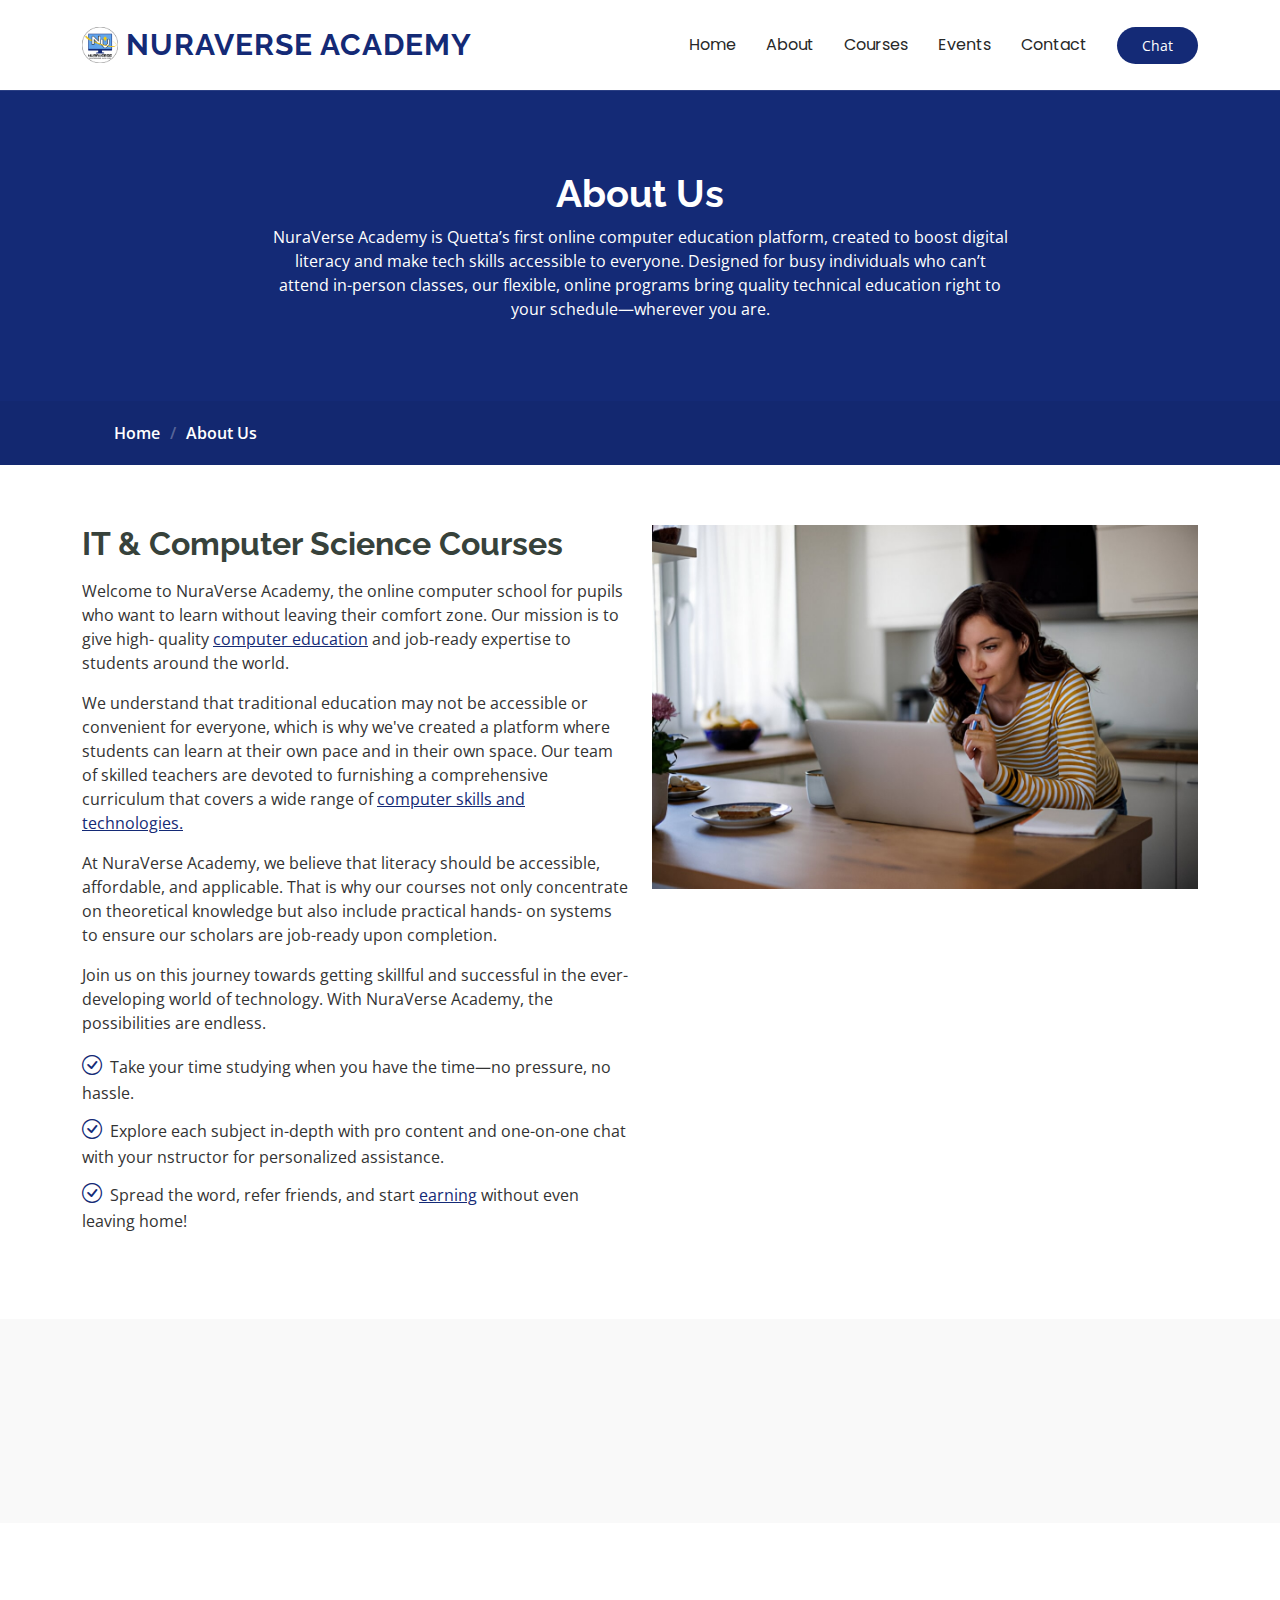
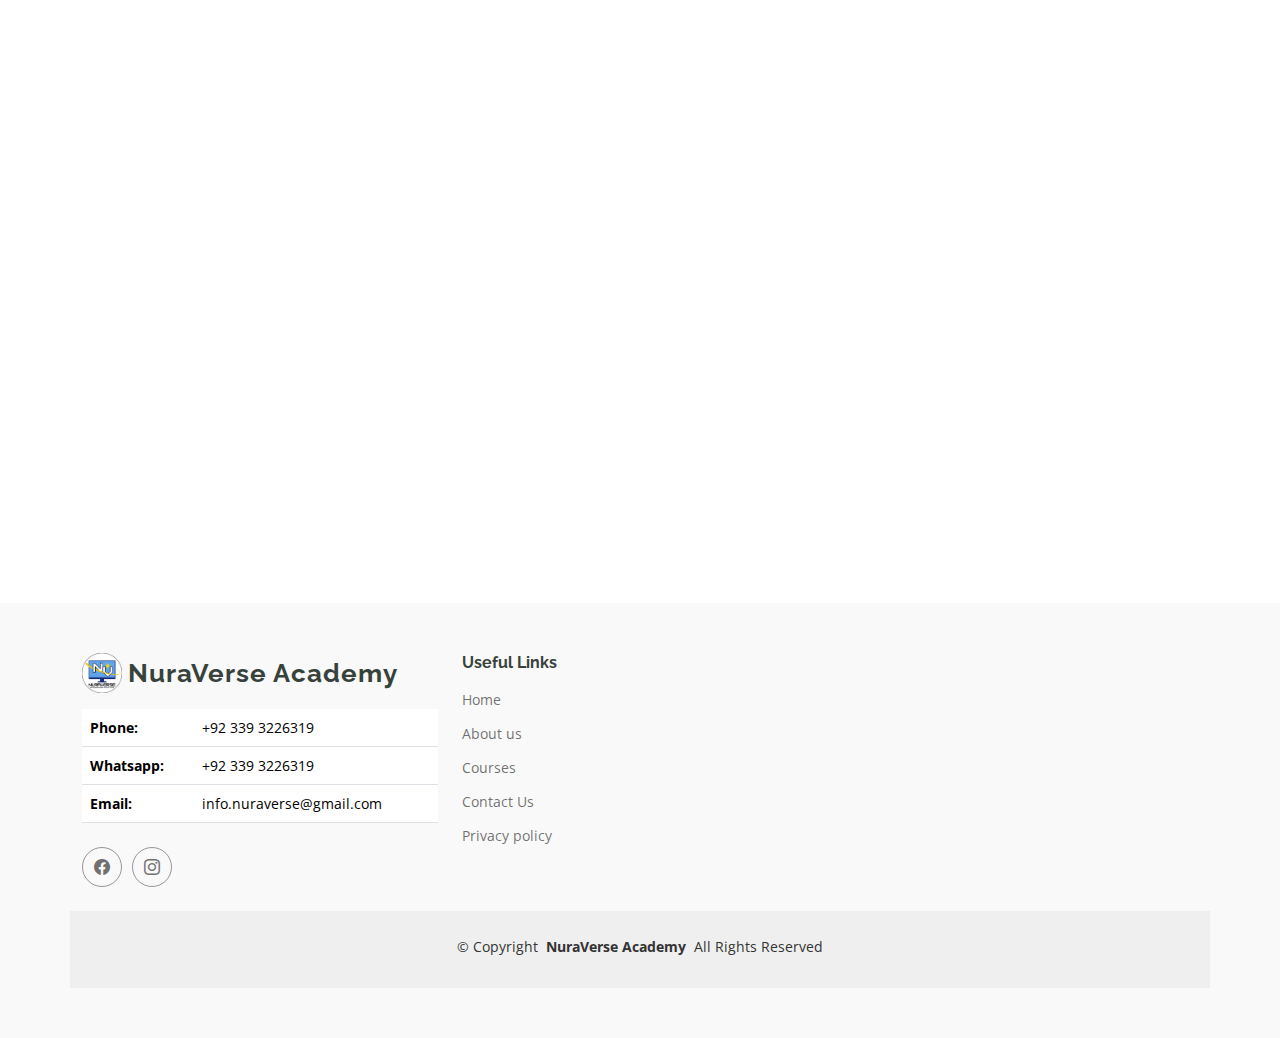
<file: about.html>
<!DOCTYPE html>
<html lang="en">

<head>
  <meta charset="utf-8">
  <meta content="width=device-width, initial-scale=1.0" name="viewport">
  <meta name="description" content="Join NuraVerse Academy, offering affordable, job-ready tech courses. Learn computer at your own pace flexible and professional online learning!">
  <title>About - NuraVerse Academy</title>

  <link rel="canonical" href="https://nuraverse-academy.github.io/nuraverse/about.html" />
  
  <!-- Favicons -->
  <link href="assets/img/favicon.ico" rel="icon">

  <!-- Fonts -->
  <link href="https://fonts.googleapis.com" rel="preconnect">
  <link href="https://fonts.gstatic.com" rel="preconnect" crossorigin>
  <link href="https://fonts.googleapis.com/css2?family=Open+Sans:ital,wght@0,300;0,400;0,500;0,600;0,700;0,800;1,300;1,400;1,500;1,600;1,700;1,800&family=Poppins:ital,wght@0,100;0,200;0,300;0,400;0,500;0,600;0,700;0,800;0,900;1,100;1,200;1,300;1,400;1,500;1,600;1,700;1,800;1,900&family=Raleway:ital,wght@0,100;0,200;0,300;0,400;0,500;0,600;0,700;0,800;0,900;1,100;1,200;1,300;1,400;1,500;1,600;1,700;1,800;1,900&display=swap" rel="stylesheet">

  <!-- Vendor CSS Files -->
  <link href="assets/vendor/bootstrap/css/bootstrap.min.css" rel="stylesheet">
  <link href="assets/vendor/bootstrap-icons/bootstrap-icons.css" rel="stylesheet">
  <link href="assets/vendor/aos/aos.css" rel="stylesheet">
  <link href="assets/vendor/glightbox/css/glightbox.min.css" rel="stylesheet">
  <link href="assets/vendor/swiper/swiper-bundle.min.css" rel="stylesheet">

  <!-- Main CSS File -->
  <link href="assets/css/main.css" rel="stylesheet">

</head>
<body class="contact-page">

  <header id="header" class="header d-flex align-items-center sticky-top">
    <div class="container-fluid container-xl position-relative d-flex align-items-center">

      <a href="index.html" class="logo d-flex align-items-center me-auto">
        <!-- Uncomment the line below if you also wish to use an image logo -->
        <!-- <img src="assets/img/logo.png" alt=""> -->
          <img src="assets/img/logo.png" alt="free computer course nuraverse">
        <h1 class="sitename">NuraVerse Academy</h1>
      </a>

      <nav id="navmenu" class="navmenu">
        <ul>
          <li><a href="index.html" class="active">Home<br></a></li>
          <li><a href="about.html">About</a></li>
          <li><a href="courses.html">Courses</a></li>
          <li><a href="events.html">Events</a></li>
          <li><a href="contact.html">Contact</a></li>
        </ul>
        <i class="mobile-nav-toggle d-xl-none bi bi-list"></i>
      </nav>

      <a class="btn-getstarted" href="https://wa.me/923393226319" target="_blank" rel="noopener">Chat</a>

    </div>
  </header>

  <main class="main">

    <!-- Page Title -->
    <div class="page-title" data-aos="fade">
      <div class="heading">
        <div class="container">
          <div class="row d-flex justify-content-center text-center">
            <div class="col-lg-8">
              <h1>About Us<br></h1>
              <p class="mb-0">NuraVerse Academy is Quetta’s first online computer education platform, created to boost digital literacy and make tech skills accessible to everyone. Designed for busy individuals who can’t attend in-person classes, our flexible, online programs bring quality technical education right to your schedule—wherever you are.</p>
            </div>
          </div>
        </div>
      </div>
      <nav class="breadcrumbs">
        <div class="container">
          <ol>
            <li><a href="index.html">Home</a></li>
            <li class="current">About Us<br></li>
          </ol>
        </div>
      </nav>
    </div><!-- End Page Title -->

    <!-- About Us Section -->
    <section id="about-us" class="section about-us">

      <div class="container">

        <div class="row gy-4">

          <div class="col-lg-6 order-1 order-lg-2" data-aos="fade-up" data-aos-delay="100">
            <img src="assets/img/about-2.jpg" class="img-fluid" alt="free computer course nuraverse">
          </div>

          <div class="col-lg-6 order-2 order-lg-1 content" data-aos="fade-up" data-aos-delay="200">
            <h3>IT & Computer Science Courses</h3>
            <p class="fst-italic">
             <p>Welcome to NuraVerse Academy, the online computer  school for pupils who want to learn without leaving their comfort zone. Our mission is to  give high- quality <a href="https://nuraverse-academy.github.io/nuraverse/index.html"><u>computer education</u></a> and job-ready  expertise to students around the world.</p>
             <p>We understand that traditional education may not be accessible or convenient for everyone, which is why we've created a platform where students can learn at their own pace and in their own space. Our team of  skilled  teachers are  devoted to  furnishing a comprehensive curriculum that covers a wide range of <a href="https://nuraverse-academy.github.io/nuraverse/courses.html" target="_blank" rel="noopener"><u>computer skills and technologies.</u></a></p>
             <p>At NuraVerse Academy, we believe that  literacy should be accessible, affordable, and applicable. That is why our courses not only  concentrate on theoretical knowledge but also include practical hands- on  systems to ensure our  scholars are job-ready upon completion.</p>
             <p>Join us on this journey towards  getting  skillful and successful in the ever- developing world of technology. With NuraVerse Academy, the possibilities are endless.</p>

            </p>
            <ul>
              <li><i class="bi bi-check-circle"></i> <span>Take your time studying when you have the time—no pressure, no hassle.</span></li>
              <li><i class="bi bi-check-circle"></i> <span>Explore each subject in-depth with pro content and one-on-one chat with your nstructor for personalized assistance.</span></li>
              <li><i class="bi bi-check-circle"></i> <span>Spread the word, refer friends, and start <a href="https://wa.me/923393226319?text=Hi%2C%20I%27d%20like%20to%20know%20more%20about%20referral%20program%20by%20NuraVerse%20Academy." target="_blank" rel="noopener"><u>earning</u></a> without even leaving home!</span></li>
            </ul>
          </div>

        </div>

      </div>

    </section><!-- /About Us Section -->

    <!-- Counts Section -->
    <section id="counts" class="section counts light-background">

      <div class="container" data-aos="fade-up" data-aos-delay="100">

        <div class="row gy-4">

          <div class="col-lg-3 col-md-6">
            <div class="stats-item text-center w-100 h-100">
              <span data-purecounter-start="0" data-purecounter-end="53" data-purecounter-duration="1" class="purecounter"></span>
              <p>Students</p>
            </div>
          </div><!-- End Stats Item -->

          <div class="col-lg-3 col-md-6">
            <div class="stats-item text-center w-100 h-100">
              <span data-purecounter-start="0" data-purecounter-end="17" data-purecounter-duration="1" class="purecounter"></span>
              <p>Courses</p>
            </div>
          </div><!-- End Stats Item -->

          <div class="col-lg-3 col-md-6">
            <div class="stats-item text-center w-100 h-100">
              <span data-purecounter-start="0" data-purecounter-end="12" data-purecounter-duration="1" class="purecounter"></span>
              <p>Events</p>
            </div>
          </div><!-- End Stats Item -->

          <div class="col-lg-3 col-md-6">
            <div class="stats-item text-center w-100 h-100">
              <span data-purecounter-start="0" data-purecounter-end="13" data-purecounter-duration="1" class="purecounter"></span>
              <p>Trainers</p>
            </div>
          </div><!-- End Stats Item -->

        </div>

      </div>

    </section><!-- /Counts Section -->

    <!-- Testimonials Section -->
    <section id="testimonials" class="testimonials section">

      <!-- Section Title -->
      <div class="container section-title" data-aos="fade-up">
        <h2>Testimonials</h2>
        <p>What are they saying</p>
      </div><!-- End Section Title -->

      <div class="container" data-aos="fade-up" data-aos-delay="100">

        <div class="swiper init-swiper">
          <script type="application/json" class="swiper-config">
            {
              "loop": true,
              "speed": 600,
              "autoplay": {
                "delay": 5000
              },
              "slidesPerView": "auto",
              "pagination": {
                "el": ".swiper-pagination",
                "type": "bullets",
                "clickable": true
              },
              "breakpoints": {
                "320": {
                  "slidesPerView": 1,
                  "spaceBetween": 40
                },
                "1200": {
                  "slidesPerView": 2,
                  "spaceBetween": 20
                }
              }
            }
          </script>
          <div class="swiper-wrapper">

            <div class="swiper-slide">
              <div class="testimonial-wrap">
                <div class="testimonial-item">
                  <img src="assets/img/testimonials/testimonials-1.jpg" class="testimonial-img" alt="free computer course nuraverse review">
                  <h3>Muhammad Bilal</h3>
                  <h4>CIT/ACIT</h4>
                  <div class="stars">
                    <i class="bi bi-star-fill"></i><i class="bi bi-star-fill"></i><i class="bi bi-star-fill"></i><i class="bi bi-star-fill"></i><i class="bi bi-star-fill"></i>
                  </div>
                  <p>
                    <i class="bi bi-quote quote-icon-left"></i>
                    <span>This course was a turning point for me. I went from knowing almost nothing about office tools to confidently using Excel, Word, PowerPoint and basic automation. The clear instruction and hands-on projects made all the difference</span>
                    <i class="bi bi-quote quote-icon-right"></i>
                  </p>
                </div>
              </div>
            </div><!-- End testimonial item -->

            <div class="swiper-slide">
              <div class="testimonial-wrap">
                <div class="testimonial-item">
                  <img src="assets/img/testimonials/testimonials-2.jpg" class="testimonial-img" alt="free computer course nuraverse review">
                  <h3>Junaid Khan</h3>
                  <h4>Daraz</h4>
                  <div class="stars">
                    <i class="bi bi-star-fill"></i><i class="bi bi-star-fill"></i><i class="bi bi-star-fill"></i><i class="bi bi-star-fill"></i><i class="bi bi-star-fill"></i>
                  </div>
                  <p>
                    <i class="bi bi-quote quote-icon-left"></i>
                    <span>I never thought I could run an online store, but the Daraz Ecommerce course made it possible. It was practical, up-to-date, and covered everything I needed to get started. Perfect for anyone looking to launch a side hustle or online business.</span>
                    <i class="bi bi-quote quote-icon-right"></i>
                  </p>
                </div>
              </div>
            </div><!-- End testimonial item -->

            <div class="swiper-slide">
              <div class="testimonial-wrap">
                <div class="testimonial-item">
                  <img src="assets/img/testimonials/testimonials-3.jpg" class="testimonial-img" alt="free computer course nuraverse review">
                  <h3>Furqan Tareen</h3>
                  <h4>Artificial Intelligence</h4>
                  <div class="stars">
                    <i class="bi bi-star-fill"></i><i class="bi bi-star-fill"></i><i class="bi bi-star-fill"></i><i class="bi bi-star-fill"></i><i class="bi bi-star-fill"></i>
                  </div>
                  <p>
                    <i class="bi bi-quote quote-icon-left"></i>
                    <span>I was curious about AI but didn’t know where to start. This course broke down advanced concepts into simple, digestible lessons. The real-world examples and basics helped me understand how AI is used in industries today. A must-take for anyone interested in future tech!</span>
                    <i class="bi bi-quote quote-icon-right"></i>
                  </p>
                </div>
              </div>
            </div><!-- End testimonial item -->

            <div class="swiper-slide">
              <div class="testimonial-wrap">
                <div class="testimonial-item">
                  <img src="assets/img/testimonials/testimonials-4.jpg" class="testimonial-img" alt="free computer course nuraverse review">
                  <h3>Obaid Ali</h3>
                  <h4>Web Designing</h4>
                  <div class="stars">
                    <i class="bi bi-star-fill"></i><i class="bi bi-star-fill"></i><i class="bi bi-star-fill"></i><i class="bi bi-star-fill"></i><i class="bi bi-star-fill"></i>
                  </div>
                  <p>
                    <i class="bi bi-quote quote-icon-left"></i>
                    <span>This course gave me a strong foundation in web design, from HTML and CSS to creating responsive layouts. The best part was building real websites as part of the course projects. I now have a portfolio and the skills to freelance professionally. Great value for beginners.</span>
                    <i class="bi bi-quote quote-icon-right"></i>
                  </p>
                </div>
              </div>
            </div><!-- End testimonial item -->

            <div class="swiper-slide">
              <div class="testimonial-wrap">
                <div class="testimonial-item">
                  <img src="assets/img/testimonials/testimonials-5.jpg" class="testimonial-img" alt="free computer course nuraverse review">
                  <h3>Talha Ahmed</h3>
                  <h4>Artificial Intelligence</h4>
                  <div class="stars">
                    <i class="bi bi-star-fill"></i><i class="bi bi-star-fill"></i><i class="bi bi-star-fill"></i><i class="bi bi-star-fill"></i><i class="bi bi-star-fill"></i>
                  </div>
                  <p>
                    <i class="bi bi-quote quote-icon-left"></i>
                    <span>A brilliant introduction to AI! The course covered machine learning, neural networks, and practical implementation. The instructor was knowledgeable and always available for support. I’m now confident enough to explore AI projects on my own.</span>
                    <i class="bi bi-quote quote-icon-right"></i>
                  </p>
                </div>
              </div>
            </div><!-- End testimonial item -->

          </div>
          <div class="swiper-pagination"></div>
        </div>

      </div>

    </section><!-- /Testimonials Section -->

  </main>

<footer id="footer" class="footer position-relative light-background">

    <div class="container footer-top">
      <div class="row gy-4">
        <div class="col-lg-4 col-md-6 footer-about">
          <a href="index.html" class="logo d-flex align-items-center">
            <img src="assets/img/logo.png" alt="free computer course nuraverse">
            <span class="sitename">NuraVerse Academy</span>
          </a>
        <div class="footer-contact pt-3">
          <table class="table">
            <tr>
              <td><strong>Phone:</strong></td>
              <td>+92 339 3226319</td>
            </tr>
            <tr>
              <td><strong>Whatsapp:</strong></td>
              <td>+92 339 3226319</td>
            </tr>
            <tr>
              <td><strong>Email:</strong></td>
              <td>info.nuraverse@gmail.com</td>
            </tr>
          </table>
          </div>
          <div class="social-links d-flex mt-4">
            <a href="https://www.facebook.com/profile.php?id=61576293622369"><i class="bi bi-facebook"></i></a>
            <a href="https://www.instagram.com/nuraverse.academy/?hl=en"><i class="bi bi-instagram"></i></a>
          </div>
        </div>

        <div class="col-lg-2 col-md-3 footer-links">
          <h4>Useful Links</h4>
          <ul>
            <li><a href="https://nuraverse-academy.github.io/nuraverse/" class="active">Home<br></a></li>
            <li><a href="about.html">About us</a></li>
            <li><a href="courses.html">Courses</a></li>
            <li><a href="contact.html">Contact Us</a></li>
            <li><a href="privacy.html">Privacy policy</a></li>
          </ul>
        </div>

    <div class="container copyright text-center mt-4">
      <p>© <span>Copyright</span> <strong class="px-1 sitename">NuraVerse Academy</strong> <span>All Rights Reserved</span></p>
      <div class="credits">
      </div>
    </div>

  </footer>

  <!-- Scroll Top -->
  <a href="#" id="scroll-top" class="scroll-top d-flex align-items-center justify-content-center"><i class="bi bi-arrow-up-short"></i></a>

  <!-- Preloader -->
  <div id="preloader"></div>

  <!-- Vendor JS Files -->
  <script src="assets/vendor/bootstrap/js/bootstrap.bundle.min.js"></script>
  <script src="assets/vendor/aos/aos.js"></script>
  <script src="assets/vendor/glightbox/js/glightbox.min.js"></script>
  <script src="assets/vendor/purecounter/purecounter_vanilla.js"></script>
  <script src="assets/vendor/swiper/swiper-bundle.min.js"></script>

  <!-- Main JS File -->
  <script src="assets/js/main.js"></script>

</body>

</html>
</file>
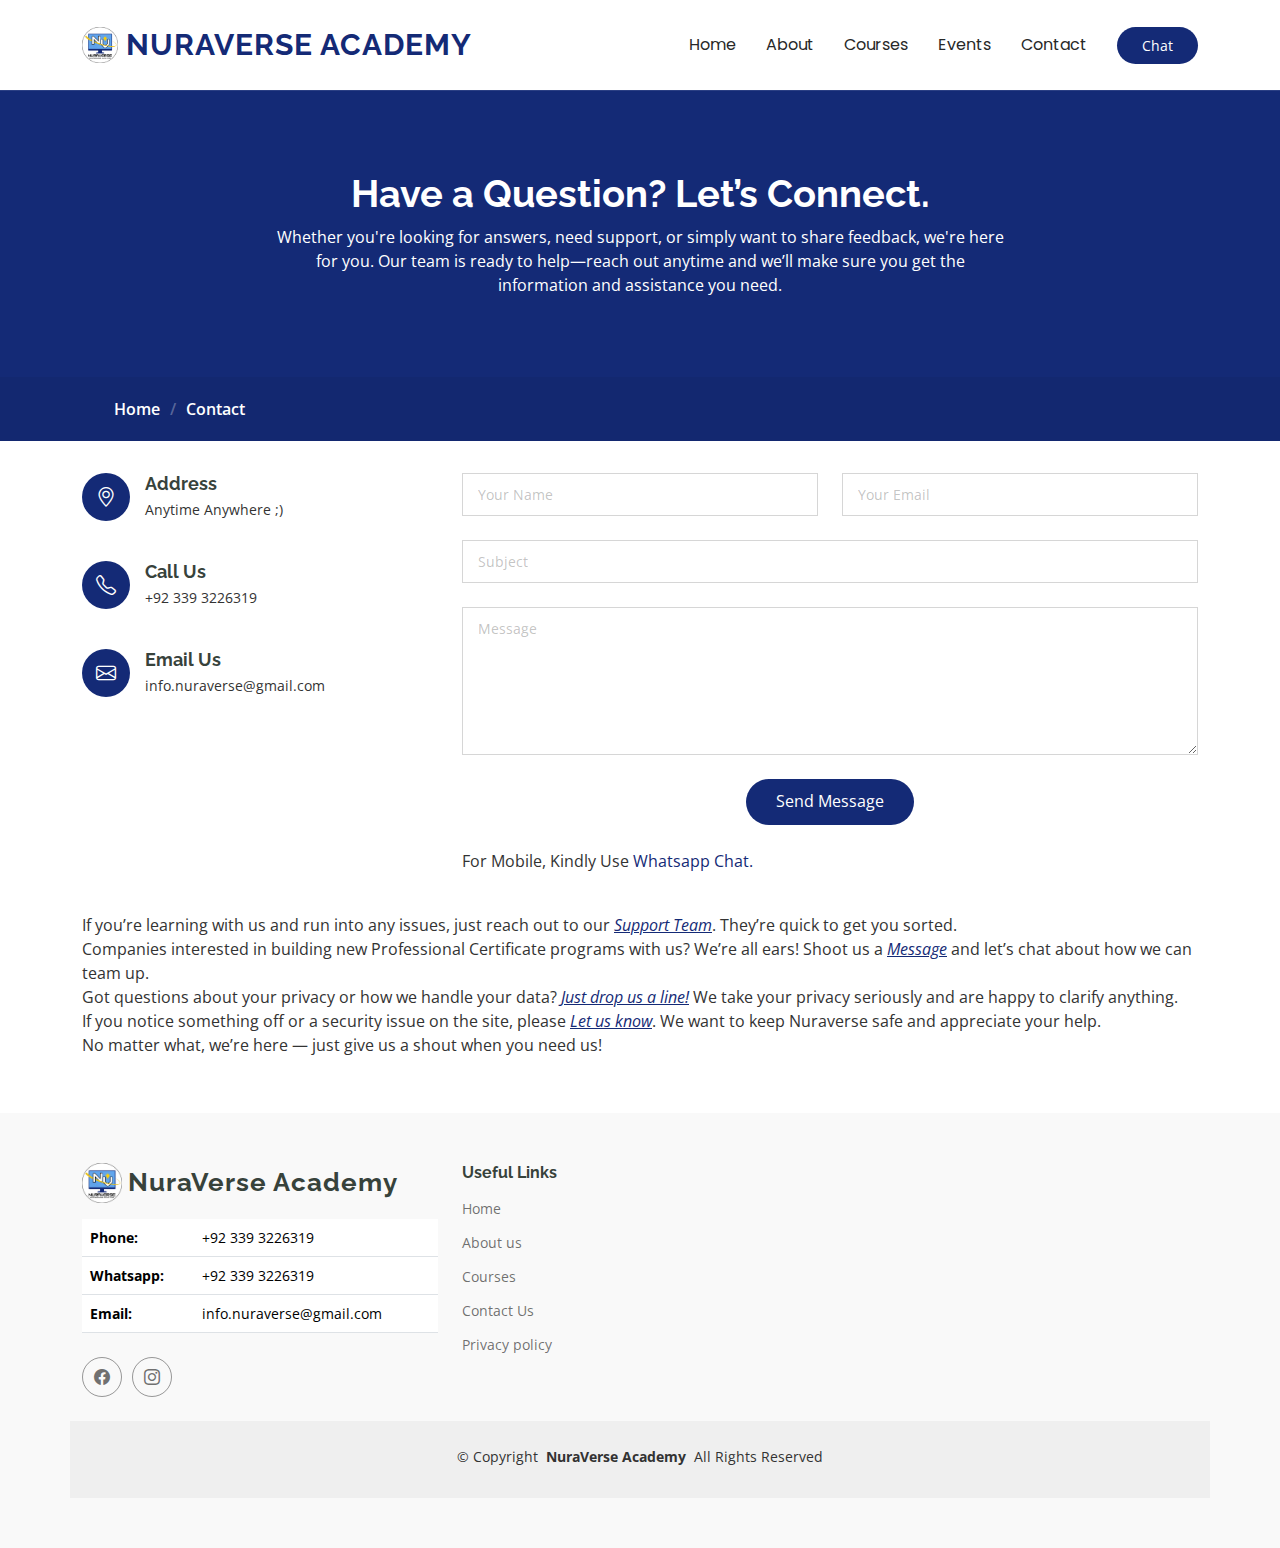
<file: contact.html>
<!DOCTYPE html>
<html lang="en">

<head>
  <meta charset="utf-8">
  <meta content="width=device-width, initial-scale=1.0" name="viewport">
 <meta name="description" content="Join NuraVerse Academy, offering affordable, job-ready tech courses. Learn computer at your own pace. Flexible and professional online learning!">
  <title>Contact - NuraVerse Academy</title>

   <link rel="canonical" href="https://nuraverse-academy.github.io/nuraverse/contact.html"/>

  <!-- Favicons -->
  <link href="assets/img/favicon.ico" rel="icon">

  <!-- Fonts -->
  <link href="https://fonts.googleapis.com" rel="preconnect">
  <link href="https://fonts.gstatic.com" rel="preconnect" crossorigin>
  <link href="https://fonts.googleapis.com/css2?family=Open+Sans:ital,wght@0,300;0,400;0,500;0,600;0,700;0,800;1,300;1,400;1,500;1,600;1,700;1,800&family=Poppins:ital,wght@0,100;0,200;0,300;0,400;0,500;0,600;0,700;0,800;0,900;1,100;1,200;1,300;1,400;1,500;1,600;1,700;1,800;1,900&family=Raleway:ital,wght@0,100;0,200;0,300;0,400;0,500;0,600;0,700;0,800;0,900;1,100;1,200;1,300;1,400;1,500;1,600;1,700;1,800;1,900&display=swap" rel="stylesheet">

  <!-- Vendor CSS Files -->
  <link href="assets/vendor/bootstrap/css/bootstrap.min.css" rel="stylesheet">
  <link href="assets/vendor/bootstrap-icons/bootstrap-icons.css" rel="stylesheet">
  <link href="assets/vendor/aos/aos.css" rel="stylesheet">
  <link href="assets/vendor/glightbox/css/glightbox.min.css" rel="stylesheet">
  <link href="assets/vendor/swiper/swiper-bundle.min.css" rel="stylesheet">

  <!-- Main CSS File -->
  <link href="assets/css/main.css" rel="stylesheet">

</head>
<body class="contact-page">

  <header id="header" class="header d-flex align-items-center sticky-top">
    <div class="container-fluid container-xl position-relative d-flex align-items-center">

      <a href="index.html" class="logo d-flex align-items-center me-auto">
          <img src="assets/img/logo.png" alt="free computer course nuraverse">
        <h1 class="sitename">NuraVerse Academy</h1>
      </a>

      <nav id="navmenu" class="navmenu">
        <ul>
          <li><a href="index.html" class="active">Home<br></a></li>
          <li><a href="about.html">About</a></li>
          <li><a href="courses.html">Courses</a></li>
          <li><a href="events.html">Events</a></li>
          <li><a href="contact.html">Contact</a></li>
        </ul>
        <i class="mobile-nav-toggle d-xl-none bi bi-list"></i>
      </nav>

      <a class="btn-getstarted" href="https://wa.me/923393226319" target="_blank" rel="noopener">Chat</a>

    </div>
  </header>

  <main class="main">

    <!-- Page Title -->
    <div class="page-title" data-aos="fade">
      <div class="heading">
        <div class="container">
          <div class="row d-flex justify-content-center text-center">
            <div class="col-lg-8">
              <h1>Have a Question? Let’s Connect.</h1>
              <p class="mb-0">Whether you're looking for answers, need support, or simply want to share feedback, we're here for you. Our team is ready to help—reach out anytime and we’ll make sure you get the information and assistance you need.</p>
            </div>
          </div>
        </div>
      </div>
      <nav class="breadcrumbs">
        <div class="container">
          <ol>
            <li><a href="index.html">Home</a></li>
            <li class="current">Contact</li>
          </ol>
        </div>
      </nav>
    </div><!-- End Page Title -->

    <!-- Contact Section -->
    <section id="contact" class="contact section">
      <br>
      <div class="container" data-aos="fade-up" data-aos-delay="100">

        <div class="row gy-4">

          <div class="col-lg-4">
            <div class="info-item d-flex" data-aos="fade-up" data-aos-delay="300">
              <i class="bi bi-geo-alt flex-shrink-0"></i>
              <div>
                <h3>Address</h3>
                <p>Anytime Anywhere ;)</p>
              </div>
            </div><!-- End Info Item -->

            <div class="info-item d-flex" data-aos="fade-up" data-aos-delay="400">
              <i class="bi bi-telephone flex-shrink-0"></i>
              <div>
                <h3>Call Us</h3>
                <p>+92 339 3226319</p>
              </div>
            </div><!-- End Info Item -->

            <div class="info-item d-flex" data-aos="fade-up" data-aos-delay="500">
              <i class="bi bi-envelope flex-shrink-0"></i>
              <div>
                <h3>Email Us</h3>
                <p>info.nuraverse@gmail.com</p>
              </div>
            </div><!-- End Info Item -->

          </div>

          <div class="col-lg-8">

            <form action="https://formsubmit.co/info.nuraverse@gmail.com" method="POST" class="php-email-form" name="_cc" value="info.nuraverse@gmail.com">
              <input type="hidden" name="_template" value="table">
              <div class="row gy-4">

                <div class="col-md-6">
                  <input type="text" class="form-control" name="name" placeholder="Your Name" required="1">
                </div>

                <div class="col-md-6 ">
                  <input type="email" class="form-control" name="email" placeholder="Your Email" required="1">
                  <input type="hidden" class="form-control" name="_cc" value="info.nuraverse@gmail.com">
                </div>

                <div class="col-md-12">
                  <input type="text" class="form-control" name="subject"  placeholder="Subject" required="1">
                </div>

                <div class="col-md-12">
                  <textarea class="form-control" rows="6"  name="message" placeholder="Message" required="1"></textarea>
                </div>

                <div class="col-md-12 text-center">
                  <button type="submit">Send Message</button>
                </div>

                <p>For Mobile, Kindly Use<a href="https://wa.me/923393226319" target="_blank" rel="noopener">&nbsp;Whatsapp Chat.</a></p>
                <br>

              </div>
            </form>
          </div><!-- End Contact Form -->

        <p>If you’re learning with us and run into any issues, just reach out to our <a class="btn-getstarted" href="https://wa.me/923393226319" target="_blank" rel="noopener"><em><u>Support Team</u></em></a>. They’re quick to get you sorted.<br>
        Companies interested in building new Professional Certificate programs with us? We’re all ears! Shoot us a <a class="btn-getstarted" href="https://wa.me/923393226319" target="_blank" rel="noopener"><em><u>Message</u></em></a> and let’s chat about how we can team up.<br>
        Got questions about your privacy or how we handle your data? <a class="btn-getstarted" href="https://wa.me/923393226319" target="_blank" rel="noopener"><em><u>Just drop us a line!</u></em></a> We take your privacy seriously and are happy to clarify anything.<br>
        If you notice something off or a security issue on the site, please <a class="btn-getstarted" href="https://wa.me/923393226319" target="_blank" rel="noopener"><em><u>Let us know</u></em></a>. We want to keep Nuraverse safe and appreciate your help.<br>
        No matter what, we’re here — just give us a shout when you need us!</p>


        </div>

      </div>
      

    </section><!-- /Contact Section -->

  </main>

   <footer id="footer" class="footer position-relative light-background">

    <div class="container footer-top">
      <div class="row gy-4">
        <div class="col-lg-4 col-md-6 footer-about">
          <a href="index.html" class="logo d-flex align-items-center">
            <img src="assets/img/logo.png" alt="free computer course nuraverse">
            <span class="sitename">NuraVerse Academy</span>
          </a>
        <div class="footer-contact pt-3">
          <table class="table">
            <tr>
              <td><strong>Phone:</strong></td>
              <td>+92 339 3226319</td>
            </tr>
            <tr>
              <td><strong>Whatsapp:</strong></td>
              <td>+92 339 3226319</td>
            </tr>
            <tr>
              <td><strong>Email:</strong></td>
              <td>info.nuraverse@gmail.com</td>
            </tr>
          </table>
          </div>
          <div class="social-links d-flex mt-4">
            <a href="https://www.facebook.com/profile.php?id=61576293622369"><i class="bi bi-facebook"></i></a>
            <a href="https://www.instagram.com/nuraverse.academy/?hl=en"><i class="bi bi-instagram"></i></a>
          </div>
        </div>

        <div class="col-lg-2 col-md-3 footer-links">
          <h4>Useful Links</h4>
          <ul>
            <li><a href="https://nuraverse-academy.github.io/nuraverse/" class="active">Home<br></a></li>
            <li><a href="about.html">About us</a></li>
            <li><a href="courses.html">Courses</a></li>
            <li><a href="contact.html">Contact Us</a></li>
            <li><a href="privacy.html">Privacy policy</a></li>
          </ul>
        </div>

    <div class="container copyright text-center mt-4">
      <p>© <span>Copyright</span> <strong class="px-1 sitename">NuraVerse Academy</strong> <span>All Rights Reserved</span></p>
      <div class="credits">
      </div>
    </div>

  </footer>
  
  <!-- Scroll Top -->
  <a href="#" id="scroll-top" class="scroll-top d-flex align-items-center justify-content-center"><i class="bi bi-arrow-up-short"></i></a>

  <!-- Preloader -->
  <div id="preloader"></div>

  <!-- Vendor JS Files -->
  <script src="assets/vendor/bootstrap/js/bootstrap.bundle.min.js"></script>
  <script src="assets/vendor/aos/aos.js"></script>
  <script src="assets/vendor/glightbox/js/glightbox.min.js"></script>
  <script src="assets/vendor/purecounter/purecounter_vanilla.js"></script>
  <script src="assets/vendor/swiper/swiper-bundle.min.js"></script>

  <!-- Main JS File -->
  <script src="assets/js/main.js"></script>

</body>

</html>
</file>
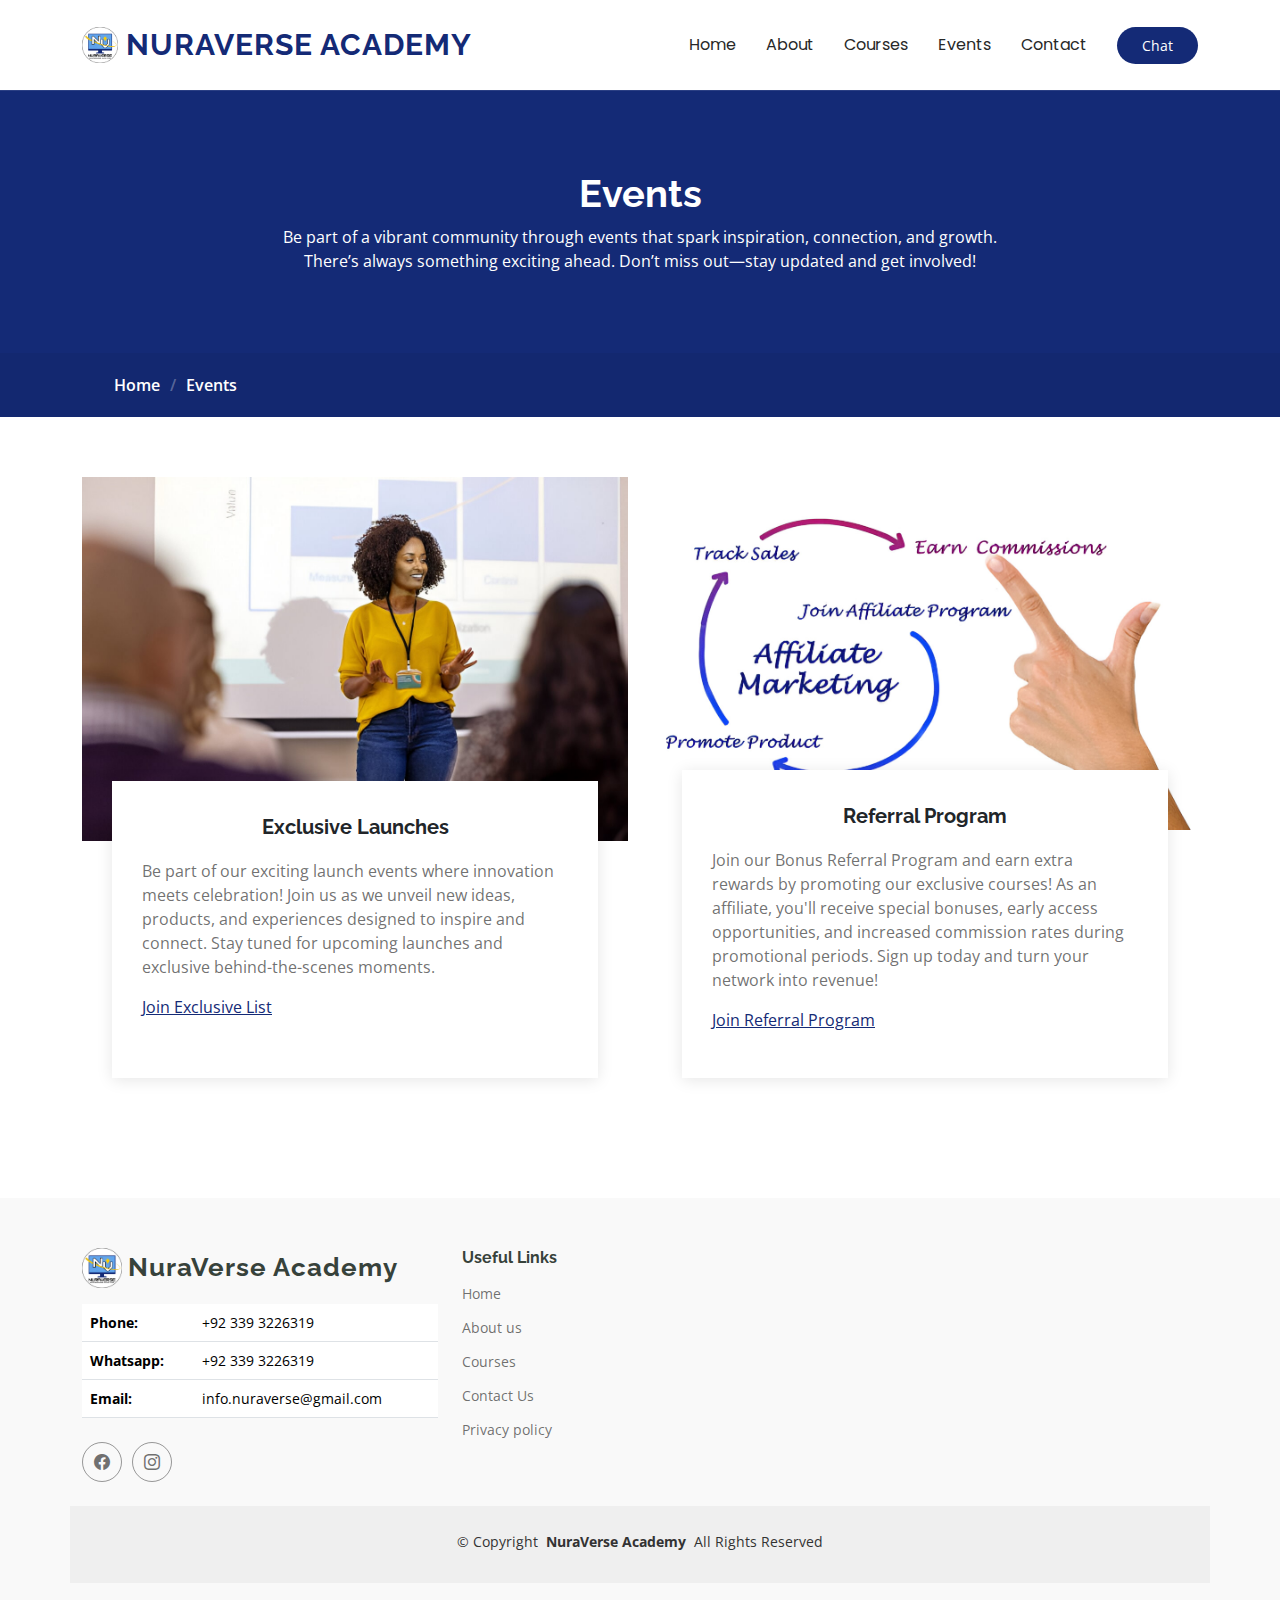
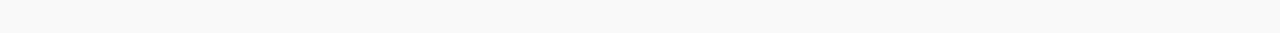
<file: events.html>
<!DOCTYPE html>
<html lang="en">

<head>
  <meta charset="utf-8">
  <meta content="width=device-width, initial-scale=1.0" name="viewport">
  <meta name="description" content="Join NuraVerse Academy, the leading online computer school offering affordable, job-ready tech courses. Learn computer skills at your own pace with expert instructors, hands-on projects, and flexible online learning. Start your career in tech today!">
  <title>Events - NuraVerse Academy</title>

  <link rel="canonical" href="https://nuraverse-academy.github.io/nuraverse/index.html" />
  
  <!-- Favicons -->
  <link href="assets/img/favicon.ico" rel="icon">

  <!-- Fonts -->
  <link href="https://fonts.googleapis.com" rel="preconnect">
  <link href="https://fonts.gstatic.com" rel="preconnect" crossorigin>
  <link href="https://fonts.googleapis.com/css2?family=Open+Sans:ital,wght@0,300;0,400;0,500;0,600;0,700;0,800;1,300;1,400;1,500;1,600;1,700;1,800&family=Poppins:ital,wght@0,100;0,200;0,300;0,400;0,500;0,600;0,700;0,800;0,900;1,100;1,200;1,300;1,400;1,500;1,600;1,700;1,800;1,900&family=Raleway:ital,wght@0,100;0,200;0,300;0,400;0,500;0,600;0,700;0,800;0,900;1,100;1,200;1,300;1,400;1,500;1,600;1,700;1,800;1,900&display=swap" rel="stylesheet">

  <!-- Vendor CSS Files -->
  <link href="assets/vendor/bootstrap/css/bootstrap.min.css" rel="stylesheet">
  <link href="assets/vendor/bootstrap-icons/bootstrap-icons.css" rel="stylesheet">
  <link href="assets/vendor/aos/aos.css" rel="stylesheet">
  <link href="assets/vendor/glightbox/css/glightbox.min.css" rel="stylesheet">
  <link href="assets/vendor/swiper/swiper-bundle.min.css" rel="stylesheet">

  <!-- Main CSS File -->
  <link href="assets/css/main.css" rel="stylesheet">

</head>

<body class="events-page">

  <header id="header" class="header d-flex align-items-center sticky-top">
    <div class="container-fluid container-xl position-relative d-flex align-items-center">

      <a href="index.html" class="logo d-flex align-items-center me-auto">
        <!-- Uncomment the line below if you also wish to use an image logo -->
        <!-- <img src="assets/img/logo.png" alt=""> -->
          <img src="assets/img/logo.png" alt="free computer course nuraverse">
        <h1 class="sitename">NuraVerse Academy</h1>
      </a>

      <nav id="navmenu" class="navmenu">
        <ul>
          <li><a href="index.html" class="active">Home<br></a></li>
          <li><a href="about.html">About</a></li>
          <li><a href="courses.html">Courses</a></li>
          <li><a href="events.html">Events</a></li>
          <li><a href="contact.html">Contact</a></li>
        </ul>
        <i class="mobile-nav-toggle d-xl-none bi bi-list"></i>
      </nav>

      <a class="btn-getstarted" href="https://wa.me/923393226319" target="_blank" rel="noopener">Chat</a>

    </div>
  </header>

  <main class="main">

    <!-- Page Title -->
    <div class="page-title" data-aos="fade">
      <div class="heading">
        <div class="container">
          <div class="row d-flex justify-content-center text-center">
            <div class="col-lg-8">
              <h1>Events</h1>
              <p class="mb-0">Be part of a vibrant community through events that spark inspiration, connection, and growth. There’s always something exciting ahead. Don’t miss out—stay updated and get involved!</p>
            </div>
          </div>
        </div>
      </div>
      <nav class="breadcrumbs">
        <div class="container">
          <ol>
            <li><a href="index.html">Home</a></li>
            <li class="current">Events</li>
          </ol>
        </div>
      </nav>
    </div><!-- End Page Title -->

    <!-- Events Section -->
    <section id="events" class="events section">

      <div class="container" data-aos="fade-up">

        <div class="row">
          <div class="col-md-6 d-flex align-items-stretch">
            <div class="card">
              <div class="card-img">
                <img src="assets/img/events-item-1.jpg" alt="...">
              </div>
              <div class="card-body">
                <h5 class="card-title">Exclusive Launches</h5>
                <!-- <p class="fst-italic text-center">Sunday, September 26th at 7:00 pm</p> -->
                <p class="card-text">Be part of our exciting launch events where innovation meets celebration! Join us as we unveil new ideas, products, and experiences designed to inspire and connect. Stay tuned for upcoming launches and exclusive behind-the-scenes moments.</p>

                <a href="https://wa.me/923393226319?text=Hi%2C%20I%27d%20like%20to%20signup%20for%20exclusive%20members%20list%20today" target="_blank" rel="noopener">
                <p><u>Join Exclusive List</u></p>
                </a>

              </div>
            </div>
          </div>

          <div class="col-md-6 d-flex align-items-stretch">
            <div class="card">
              <div class="card-img">
                <img src="assets/img/events-item-2.jpg" alt="...">
              </div>
              <div class="card-body">
                <h5 class="card-title">Referral Program</h5>
                <!-- <p class="fst-italic text-center">Sunday, November 15th at 7:00 pm</p> -->
                <p class="card-text">Join our Bonus Referral Program and earn extra rewards by promoting our exclusive courses! As an affiliate, you'll receive special bonuses, early access opportunities, and increased commission rates during promotional periods. Sign up today and turn your network into revenue!</p>

                <a href="https://wa.me/923393226319?text=Hi%2C%20I%27d%20like%20to%20know%20more%20about%20referral%20program%20by%20NuraVerse%20Academy." target="_blank" rel="noopener">
                <p><u>Join Referral Program</u></p>
                </a>

              </div>
            </div>
          </div>

        </div>

      </div>

    </section><!-- /Events Section -->

  </main>

<footer id="footer" class="footer position-relative light-background">

    <div class="container footer-top">
      <div class="row gy-4">
        <div class="col-lg-4 col-md-6 footer-about">
          <a href="index.html" class="logo d-flex align-items-center">
            <img src="assets/img/logo.png" alt="free computer course nuraverse">
            <span class="sitename">NuraVerse Academy</span>
          </a>
        <div class="footer-contact pt-3">
          <table class="table">
            <tr>
              <td><strong>Phone:</strong></td>
              <td>+92 339 3226319</td>
            </tr>
            <tr>
              <td><strong>Whatsapp:</strong></td>
              <td>+92 339 3226319</td>
            </tr>
            <tr>
              <td><strong>Email:</strong></td>
              <td>info.nuraverse@gmail.com</td>
            </tr>
          </table>
          </div>
          <div class="social-links d-flex mt-4">
            <a href="https://www.facebook.com/profile.php?id=61576293622369"><i class="bi bi-facebook"></i></a>
            <a href="https://www.instagram.com/nuraverse.academy/?hl=en"><i class="bi bi-instagram"></i></a>
          </div>
        </div>

        <div class="col-lg-2 col-md-3 footer-links">
          <h4>Useful Links</h4>
          <ul>
            <li><a href="https://nuraverse-academy.github.io/nuraverse/" class="active">Home<br></a></li>
            <li><a href="about.html">About us</a></li>
            <li><a href="courses.html">Courses</a></li>
            <li><a href="contact.html">Contact Us</a></li>
            <li><a href="privacy.html">Privacy policy</a></li>
          </ul>
        </div>

    <div class="container copyright text-center mt-4">
      <p>© <span>Copyright</span> <strong class="px-1 sitename">NuraVerse Academy</strong> <span>All Rights Reserved</span></p>
      <div class="credits">
      </div>
    </div>

  </footer>

  <!-- Scroll Top -->
  <a href="#" id="scroll-top" class="scroll-top d-flex align-items-center justify-content-center"><i class="bi bi-arrow-up-short"></i></a>

  <!-- Preloader -->
  <div id="preloader"></div>

  <!-- Vendor JS Files -->
  <script src="assets/vendor/bootstrap/js/bootstrap.bundle.min.js"></script>
  <script src="assets/vendor/aos/aos.js"></script>
  <script src="assets/vendor/glightbox/js/glightbox.min.js"></script>
  <script src="assets/vendor/purecounter/purecounter_vanilla.js"></script>
  <script src="assets/vendor/swiper/swiper-bundle.min.js"></script>

  <!-- Main JS File -->
  <script src="assets/js/main.js"></script>

</body>

</html>
</file>
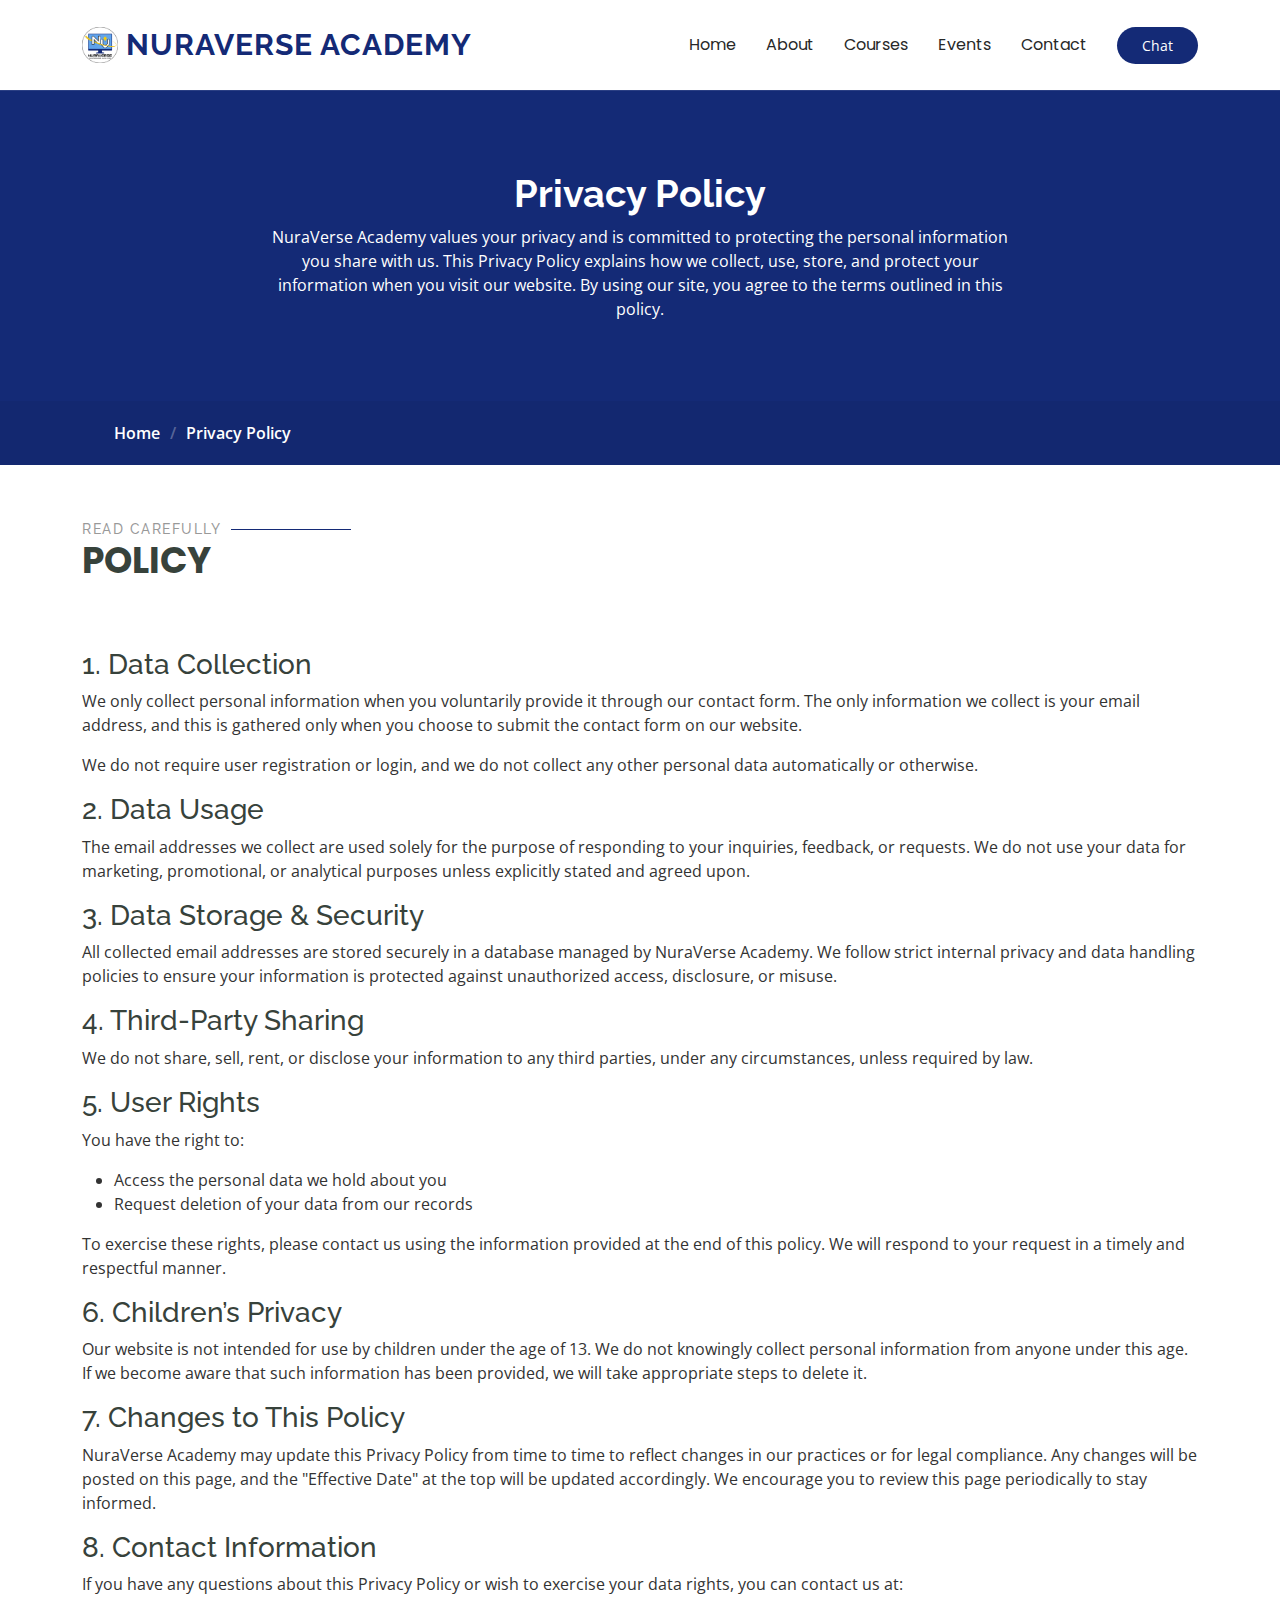
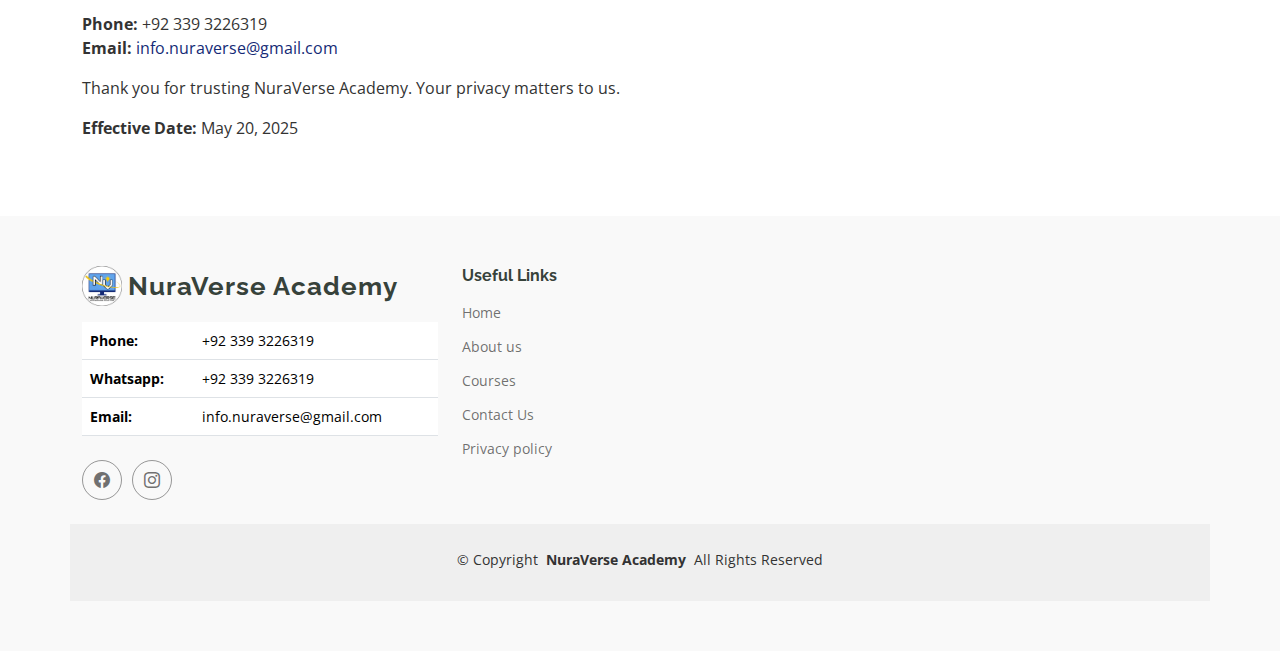
<file: privacy.html>
<!DOCTYPE html>
<html lang="en">

<head>
  <meta charset="utf-8">
  <meta content="width=device-width, initial-scale=1.0" name="viewport">
  <meta name="description" content="Join NuraVerse Academy, the leading online computer school offering affordable, job-ready tech courses. Learn computer skills at your own pace with expert instructors, hands-on projects, and flexible online learning. Start your career in tech today!">
  <title>Privacy Policy - NuraVerse Academy</title>

  <link rel="canonical" href="https://nuraverse-academy.github.io/nuraverse/index.html" />

  <!-- Favicons -->
  <link href="assets/img/favicon.ico" rel="icon">

  <!-- Fonts -->
  <link href="https://fonts.googleapis.com" rel="preconnect">
  <link href="https://fonts.gstatic.com" rel="preconnect" crossorigin>
  <link href="https://fonts.googleapis.com/css2?family=Open+Sans:ital,wght@0,300;0,400;0,500;0,600;0,700;0,800;1,300;1,400;1,500;1,600;1,700;1,800&family=Poppins:ital,wght@0,100;0,200;0,300;0,400;0,500;0,600;0,700;0,800;0,900;1,100;1,200;1,300;1,400;1,500;1,600;1,700;1,800;1,900&family=Raleway:ital,wght@0,100;0,200;0,300;0,400;0,500;0,600;0,700;0,800;0,900;1,100;1,200;1,300;1,400;1,500;1,600;1,700;1,800;1,900&display=swap" rel="stylesheet">

  <!-- Vendor CSS Files -->
  <link href="assets/vendor/bootstrap/css/bootstrap.min.css" rel="stylesheet">
  <link href="assets/vendor/bootstrap-icons/bootstrap-icons.css" rel="stylesheet">
  <link href="assets/vendor/aos/aos.css" rel="stylesheet">
  <link href="assets/vendor/glightbox/css/glightbox.min.css" rel="stylesheet">
  <link href="assets/vendor/swiper/swiper-bundle.min.css" rel="stylesheet">

  <!-- Main CSS File -->
  <link href="assets/css/main.css" rel="stylesheet">

</head>

<body class="starter-page-page">

  <header id="header" class="header d-flex align-items-center sticky-top">
    <div class="container-fluid container-xl position-relative d-flex align-items-center">

      <a href="index.html" class="logo d-flex align-items-center me-auto">
        <!-- Uncomment the line below if you also wish to use an image logo -->
        <!-- <img src="assets/img/logo.png" alt=""> -->
          <img src="assets/img/logo.png" alt="free computer course nuraverse">
        <h1 class="sitename">NuraVerse Academy</h1>
      </a>

      <nav id="navmenu" class="navmenu">
        <ul>
          <li><a href="index.html" class="active">Home<br></a></li>
          <li><a href="about.html">About</a></li>
          <li><a href="courses.html">Courses</a></li>
          <li><a href="events.html">Events</a></li>
          <li><a href="contact.html">Contact</a></li>
        </ul>
        <i class="mobile-nav-toggle d-xl-none bi bi-list"></i>
      </nav>

      <a class="btn-getstarted" href="https://wa.me/923393226319" target="_blank" rel="noopener">Chat</a>

    </div>
  </header>

  <main class="main">

    <!-- Page Title -->
    <div class="page-title" data-aos="fade">
      <div class="heading">
        <div class="container">
          <div class="row d-flex justify-content-center text-center">
            <div class="col-lg-8">
              <h1>Privacy Policy</h1>
              <p class="mb-0">NuraVerse Academy values your privacy and is committed to protecting the personal information you share with us. This Privacy Policy explains how we collect, use, store, and protect your information when you visit our website. By using our site, you agree to the terms outlined in this policy.</p>
            </div>
          </div>
        </div>
      </div>
      <nav class="breadcrumbs">
        <div class="container">
          <ol>
            <li><a href="index.html">Home</a></li>
            <li class="current">Privacy Policy</li>
          </ol>
        </div>
      </nav>
    </div><!-- End Page Title -->

    <!-- Starter Section Section -->
    <section id="starter-section" class="starter-section section">

      <!-- Section Title -->
      <div class="container section-title" data-aos="fade-up">
        <h2>Read Carefully</h2>
        <p>Policy<br></p>
      </div><!-- End Section Title -->

      <div class="container" data-aos="fade-up">

        <h3>1. Data Collection</h3>
        <p>
            We only collect personal information when you voluntarily provide it through our contact form. 
            The only information we collect is your email address, and this is gathered only when you choose 
            to submit the contact form on our website.
        </p>
        <p>
            We do not require user registration or login, and we do not collect any other personal data 
            automatically or otherwise.
        </p>

        <h3>2. Data Usage</h3>
        <p>
            The email addresses we collect are used solely for the purpose of responding to your inquiries, 
            feedback, or requests. We do not use your data for marketing, promotional, or analytical purposes 
            unless explicitly stated and agreed upon.
        </p>

        <h3>3. Data Storage &amp; Security</h3>
        <p>
            All collected email addresses are stored securely in a database managed by NuraVerse Academy. 
            We follow strict internal privacy and data handling policies to ensure your information is protected 
            against unauthorized access, disclosure, or misuse.
        </p>

        <h3>4. Third-Party Sharing</h3>
        <p>
            We do not share, sell, rent, or disclose your information to any third parties, under any circumstances, 
            unless required by law.
        </p>

        <h3>5. User Rights</h3>
        <p>You have the right to:</p>
        <ul>
            <li>Access the personal data we hold about you</li>
            <li>Request deletion of your data from our records</li>
        </ul>
        <p>
            To exercise these rights, please contact us using the information provided at the end of this policy. 
            We will respond to your request in a timely and respectful manner.
        </p>

        <h3>6. Children’s Privacy</h3>
        <p>
            Our website is not intended for use by children under the age of 13. We do not knowingly collect personal 
            information from anyone under this age. If we become aware that such information has been provided, we 
            will take appropriate steps to delete it.
        </p>

        <h3>7. Changes to This Policy</h3>
        <p>
            NuraVerse Academy may update this Privacy Policy from time to time to reflect changes in our practices 
            or for legal compliance. Any changes will be posted on this page, and the "Effective Date" at the top 
            will be updated accordingly. We encourage you to review this page periodically to stay informed.
        </p>

        <h3>8. Contact Information</h3>
        <p>If you have any questions about this Privacy Policy or wish to exercise your data rights, you can contact us at:</p>
        <p>
            <strong>Phone:</strong> +92 339 3226319<br>
            <strong>Email:</strong> <a href="mailto:info.nuraverse@gmail.com" target="_blank" rel="noopener">info.nuraverse@gmail.com</a>
        </p>

        <p>Thank you for trusting NuraVerse Academy. Your privacy matters to us.</p>
        <p><strong>Effective Date:</strong> May 20, 2025</p>
          </div>


    </section><!-- /Starter Section Section -->

  </main>

<footer id="footer" class="footer position-relative light-background">

    <div class="container footer-top">
      <div class="row gy-4">
        <div class="col-lg-4 col-md-6 footer-about">
          <a href="index.html" class="logo d-flex align-items-center">
            <img src="assets/img/logo.png" alt="free computer course nuraverse">
            <span class="sitename">NuraVerse Academy</span>
          </a>
        <div class="footer-contact pt-3">
          <table class="table">
            <tr>
              <td><strong>Phone:</strong></td>
              <td>+92 339 3226319</td>
            </tr>
            <tr>
              <td><strong>Whatsapp:</strong></td>
              <td>+92 339 3226319</td>
            </tr>
            <tr>
              <td><strong>Email:</strong></td>
              <td>info.nuraverse@gmail.com</td>
            </tr>
          </table>
          </div>
          <div class="social-links d-flex mt-4">
            <a href="https://www.facebook.com/profile.php?id=61576293622369"><i class="bi bi-facebook"></i></a>
            <a href="https://www.instagram.com/nuraverse.academy/?hl=en"><i class="bi bi-instagram"></i></a>
          </div>
        </div>

        <div class="col-lg-2 col-md-3 footer-links">
          <h4>Useful Links</h4>
          <ul>
            <li><a href="https://nuraverse-academy.github.io/nuraverse/" class="active">Home<br></a></li>
            <li><a href="about.html">About us</a></li>
            <li><a href="courses.html">Courses</a></li>
            <li><a href="contact.html">Contact Us</a></li>
            <li><a href="privacy.html">Privacy policy</a></li>
          </ul>
        </div>

    <div class="container copyright text-center mt-4">
      <p>© <span>Copyright</span> <strong class="px-1 sitename">NuraVerse Academy</strong> <span>All Rights Reserved</span></p>
      <div class="credits">
      </div>
    </div>

  </footer>

  <!-- Scroll Top -->
  <a href="#" id="scroll-top" class="scroll-top d-flex align-items-center justify-content-center"><i class="bi bi-arrow-up-short"></i></a>

  <!-- Preloader -->
  <div id="preloader"></div>

  <!-- Vendor JS Files -->
  <script src="assets/vendor/bootstrap/js/bootstrap.bundle.min.js"></script>
  <script src="assets/vendor/aos/aos.js"></script>
  <script src="assets/vendor/glightbox/js/glightbox.min.js"></script>
  <script src="assets/vendor/purecounter/purecounter_vanilla.js"></script>
  <script src="assets/vendor/swiper/swiper-bundle.min.js"></script>

  <!-- Main JS File -->
  <script src="assets/js/main.js"></script>

</body>

</html>
</file>
<file: assets/css/main.css>
/* Fonts */
:root {
  --default-font: "Open Sans",  system-ui, -apple-system, "Segoe UI", Roboto, "Helvetica Neue", Arial, "Noto Sans", "Liberation Sans", sans-serif, "Apple Color Emoji", "Segoe UI Emoji", "Segoe UI Symbol", "Noto Color Emoji";
  --heading-font: "Raleway",  sans-serif;
  --nav-font: "Poppins",  sans-serif;
}

/* Global Colors - The following color variables are used throughout the website. Updating them here will change the color scheme of the entire website */
:root { 
  --background-color: #ffffff; /* Background color for the entire website, including individual sections */
  --default-color: #333333; /* Default color used for the majority of the text content across the entire website */
  --heading-color: #37423b; /* Color for headings, subheadings and title throughout the website */
  --accent-color: #142a76; /* Accent color that represents your brand on the website. It's used for buttons, links, and other elements that need to stand out */
  --surface-color: #ffffff; /* The surface color is used as a background of boxed elements within sections, such as cards, icon boxes, or other elements that require a visual separation from the global background. */
  --contrast-color: #ffffff; /* Contrast color for text, ensuring readability against backgrounds of accent, heading, or default colors. */
}

/* Nav Menu Colors - The following color variables are used specifically for the navigation menu. They are separate from the global colors to allow for more customization options */
:root {
  --nav-color: #272828;  /* The default color of the main navmenu links */
  --nav-hover-color: #272828; /* Applied to main navmenu links when they are hovered over or active */
  --nav-mobile-background-color: #ffffff; /* Used as the background color for mobile navigation menu */
  --nav-dropdown-background-color: #ffffff; /* Used as the background color for dropdown items that appear when hovering over primary navigation items */
  --nav-dropdown-color: #272828; /* Used for navigation links of the dropdown items in the navigation menu. */
  --nav-dropdown-hover-color: #272828; /* Similar to --nav-hover-color, this color is applied to dropdown navigation links when they are hovered over. */
}

/* Color Presets - These classes override global colors when applied to any section or element, providing reuse of the sam color scheme. */

.light-background {
  --background-color: #f9f9f9;
  --surface-color: #ffffff;
}

.dark-background {
  --background-color: #060606;
  --default-color: #ffffff;
  --heading-color: #ffffff;
  --surface-color: #252525;
  --contrast-color: #ffffff;
}

/* Smooth scroll */
:root {
  scroll-behavior: smooth;
}

/*--------------------------------------------------------------
# General Styling & Shared Classes
--------------------------------------------------------------*/
body {
  color: var(--default-color);
  background-color: var(--background-color);
  font-family: var(--default-font);
}

a {
  color: var(--accent-color);
  text-decoration: none;
  transition: 0.3s;
}

a:hover {
  color: color-mix(in srgb, var(--accent-color), transparent 25%);
  text-decoration: none;
}

h1,
h2,
h3,
h4,
h5,
h6 {
  color: var(--heading-color);
  font-family: var(--heading-font);
}


/* Pulsating Play Button
------------------------------*/
.pulsating-play-btn {
  width: 94px;
  height: 94px;
  background: radial-gradient(var(--accent-color) 50%, color-mix(in srgb, var(--accent-color), transparent 75%) 52%);
  border-radius: 50%;
  display: block;
  position: relative;
  overflow: hidden;
}

.pulsating-play-btn:before {
  content: "";
  position: absolute;
  width: 120px;
  height: 120px;
  animation-delay: 0s;
  animation: pulsate-play-btn 2s;
  animation-direction: forwards;
  animation-iteration-count: infinite;
  animation-timing-function: steps;
  opacity: 1;
  border-radius: 50%;
  border: 5px solid color-mix(in srgb, var(--accent-color), transparent 30%);
  top: -15%;
  left: -15%;
  background: rgba(198, 16, 0, 0);
}

.pulsating-play-btn:after {
  content: "";
  position: absolute;
  left: 50%;
  top: 50%;
  transform: translateX(-40%) translateY(-50%);
  width: 0;
  height: 0;
  border-top: 10px solid transparent;
  border-bottom: 10px solid transparent;
  border-left: 15px solid #fff;
  z-index: 100;
  transition: all 400ms cubic-bezier(0.55, 0.055, 0.675, 0.19);
}

.pulsating-play-btn:hover:before {
  content: "";
  position: absolute;
  left: 50%;
  top: 50%;
  transform: translateX(-40%) translateY(-50%);
  width: 0;
  height: 0;
  border: none;
  border-top: 10px solid transparent;
  border-bottom: 10px solid transparent;
  border-left: 15px solid #fff;
  z-index: 200;
  animation: none;
  border-radius: 0;
}

.pulsating-play-btn:hover:after {
  border-left: 15px solid var(--accent-color);
  transform: scale(20);
}

@keyframes pulsate-play-btn {
  0% {
    transform: scale(0.6, 0.6);
    opacity: 1;
  }

  100% {
    transform: scale(1, 1);
    opacity: 0;
  }
}

/*--------------------------------------------------------------
# Global Header
--------------------------------------------------------------*/
.header {
  color: var(--default-color);
  background-color: var(--background-color);
  padding: 15px 0;
  transition: all 0.5s;
  z-index: 997;
}

.header .logo {
  line-height: 1;
}

.header .logo img {
  max-height: 36px;
  margin-right: 8px;
}

.header .logo h1 {
  font-weight: 700;
  font-size: 30px;
  margin: 0;
  letter-spacing: 1px;
  text-transform: uppercase;
  color: var(--accent-color);
}

.header .btn-getstarted,
.header .btn-getstarted:focus {
  color: var(--contrast-color);
  background: var(--accent-color);
  font-size: 14px;
  padding: 8px 25px;
  margin: 0 0 0 30px;
  border-radius: 50px;
  transition: 0.3s;
}

.header .btn-getstarted:hover,
.header .btn-getstarted:focus:hover {
  color: var(--contrast-color);
  background: color-mix(in srgb, var(--accent-color), transparent 15%);
}

@media (max-width: 1200px) {
  .header .logo {
    order: 1;
  }

  .header .btn-getstarted {
    order: 2;
    margin: 0 15px 0 0;
    padding: 6px 15px;
  }

  .header .navmenu {
    order: 3;
  }
}

.scrolled .header {
  box-shadow: 0px 0 18px rgba(0, 0, 0, 0.1);
}

/*--------------------------------------------------------------
# Navigation Menu
--------------------------------------------------------------*/
/* Navmenu - Desktop */
@media (min-width: 1200px) {
  .navmenu {
    padding: 0;
  }

  .navmenu ul {
    margin: 0;
    padding: 0;
    display: flex;
    list-style: none;
    align-items: center;
  }

  .navmenu li {
    position: relative;
  }

  .navmenu a,
  .navmenu a:focus {
    color: var(--nav-color);
    padding: 18px 15px;
    font-size: 16px;
    font-family: var(--nav-font);
    font-weight: 400;
    display: flex;
    align-items: center;
    justify-content: space-between;
    white-space: nowrap;
    transition: 0.3s;
  }

  .navmenu a i,
  .navmenu a:focus i {
    font-size: 12px;
    line-height: 0;
    margin-left: 5px;
    transition: 0.3s;
  }

  .navmenu li:last-child a {
    padding-right: 0;
  }

  .navmenu li:hover>a,
  .navmenu .active,
  .navmenu .active:focus {
    color: var(--nav-hover-color);
  }

  .navmenu .dropdown ul {
    margin: 0;
    padding: 10px 0;
    background: var(--nav-dropdown-background-color);
    display: block;
    position: absolute;
    visibility: hidden;
    left: 14px;
    top: 130%;
    opacity: 0;
    transition: 0.3s;
    border-radius: 4px;
    z-index: 99;
    box-shadow: 0px 0px 30px rgba(0, 0, 0, 0.1);
  }

  .navmenu .dropdown ul li {
    min-width: 200px;
  }

  .navmenu .dropdown ul a {
    padding: 10px 20px;
    font-size: 15px;
    text-transform: none;
    color: var(--nav-dropdown-color);
  }

  .navmenu .dropdown ul a i {
    font-size: 12px;
  }

  .navmenu .dropdown ul a:hover,
  .navmenu .dropdown ul .active:hover,
  .navmenu .dropdown ul li:hover>a {
    color: var(--nav-dropdown-hover-color);
  }

  .navmenu .dropdown:hover>ul {
    opacity: 1;
    top: 100%;
    visibility: visible;
  }

  .navmenu .dropdown .dropdown ul {
    top: 0;
    left: -90%;
    visibility: hidden;
  }

  .navmenu .dropdown .dropdown:hover>ul {
    opacity: 1;
    top: 0;
    left: -100%;
    visibility: visible;
  }
}

/* Navmenu - Mobile */
@media (max-width: 1199px) {
  .mobile-nav-toggle {
    color: var(--nav-color);
    font-size: 28px;
    line-height: 0;
    margin-right: 10px;
    cursor: pointer;
    transition: color 0.3s;
  }

  .navmenu {
    padding: 0;
    z-index: 9997;
  }

  .navmenu ul {
    display: none;
    list-style: none;
    position: absolute;
    inset: 60px 20px 20px 20px;
    padding: 10px 0;
    margin: 0;
    border-radius: 6px;
    background-color: var(--nav-mobile-background-color);
    border: 1px solid color-mix(in srgb, var(--default-color), transparent 90%);
    box-shadow: none;
    overflow-y: auto;
    transition: 0.3s;
    z-index: 9998;
  }

  .navmenu a,
  .navmenu a:focus {
    color: var(--nav-dropdown-color);
    padding: 10px 20px;
    font-family: var(--nav-font);
    font-size: 17px;
    font-weight: 500;
    display: flex;
    align-items: center;
    justify-content: space-between;
    white-space: nowrap;
    transition: 0.3s;
  }

  .navmenu a i,
  .navmenu a:focus i {
    font-size: 12px;
    line-height: 0;
    margin-left: 5px;
    width: 30px;
    height: 30px;
    display: flex;
    align-items: center;
    justify-content: center;
    border-radius: 50%;
    transition: 0.3s;
    background-color: color-mix(in srgb, var(--accent-color), transparent 90%);
  }

  .navmenu a i:hover,
  .navmenu a:focus i:hover {
    background-color: var(--accent-color);
    color: var(--contrast-color);
  }

  .navmenu a:hover,
  .navmenu .active,
  .navmenu .active:focus {
    color: var(--nav-dropdown-hover-color);
  }

  .navmenu .active i,
  .navmenu .active:focus i {
    background-color: var(--accent-color);
    color: var(--contrast-color);
    transform: rotate(180deg);
  }

  .navmenu .dropdown ul {
    position: static;
    display: none;
    z-index: 99;
    padding: 10px 0;
    margin: 10px 20px;
    background-color: var(--nav-dropdown-background-color);
    transition: all 0.5s ease-in-out;
  }

  .navmenu .dropdown ul ul {
    background-color: rgba(33, 37, 41, 0.1);
  }

  .navmenu .dropdown>.dropdown-active {
    display: block;
    background-color: rgba(33, 37, 41, 0.03);
  }

  .mobile-nav-active {
    overflow: hidden;
  }

  .mobile-nav-active .mobile-nav-toggle {
    color: #fff;
    position: absolute;
    font-size: 32px;
    top: 15px;
    right: 15px;
    margin-right: 0;
    z-index: 9999;
  }

  .mobile-nav-active .navmenu {
    position: fixed;
    overflow: hidden;
    inset: 0;
    background: rgba(33, 37, 41, 0.8);
    transition: 0.3s;
  }

  .mobile-nav-active .navmenu>ul {
    display: block;
  }
}

/*--------------------------------------------------------------
# Global Footer
--------------------------------------------------------------*/
.footer {
  color: var(--default-color);
  background-color: var(--background-color);
  font-size: 14px;
  padding-bottom: 50px;
  position: relative;
}

.footer .footer-top {
  padding-top: 50px;
}

.footer .footer-about .logo {
  margin-bottom: 0;
}

.footer .footer-about .logo img {
  max-height: 40px;
  margin-right: 6px;
}

.size{
  height: 412px;
}

.footer .footer-about .logo span {
  font-size: 26px;
  font-weight: 700;
  letter-spacing: 1px;
  font-family: var(--heading-font);
  color: var(--heading-color);
}

.footer .footer-about p {
  font-size: 14px;
  font-family: var(--heading-font);
}

.footer .social-links a {
  display: flex;
  align-items: center;
  justify-content: center;
  width: 40px;
  height: 40px;
  border-radius: 50%;
  border: 1px solid color-mix(in srgb, var(--default-color), transparent 50%);
  font-size: 16px;
  color: color-mix(in srgb, var(--default-color), transparent 30%);
  margin-right: 10px;
  transition: 0.3s;
}

.footer .social-links a:hover {
  color: var(--accent-color);
  border-color: var(--accent-color);
}

.footer h4 {
  font-size: 16px;
  font-weight: bold;
  position: relative;
  padding-bottom: 12px;
}

.footer .footer-links {
  margin-bottom: 30px;
}

.footer .footer-links ul {
  list-style: none;
  padding: 0;
  margin: 0;
}

.footer .footer-links ul i {
  padding-right: 2px;
  font-size: 12px;
  line-height: 0;
}

.footer .footer-links ul li {
  padding: 10px 0;
  display: flex;
  align-items: center;
}

.footer .footer-links ul li:first-child {
  padding-top: 0;
}

.footer .footer-links ul a {
  color: color-mix(in srgb, var(--default-color), transparent 30%);
  display: inline-block;
  line-height: 1;
}

.footer .footer-links ul a:hover {
  color: var(--accent-color);
}

.footer .footer-contact p {
  margin-bottom: 5px;
}

.footer .footer-newsletter .newsletter-form {
  margin-top: 30px;
  margin-bottom: 15px;
  padding: 6px 8px;
  position: relative;
  border-radius: 50px;
  border: 1px solid color-mix(in srgb, var(--default-color), transparent 80%);
  display: flex;
  background-color: var(--surface-color);
  transition: 0.3s;
}

.footer .footer-newsletter .newsletter-form:focus-within {
  border-color: var(--accent-color);
}

.footer .footer-newsletter .newsletter-form input[type=email] {
  border: 0;
  padding: 4px 8px;
  width: 100%;
  background-color: var(--surface-color);
  color: var(--default-color);
}

.footer .footer-newsletter .newsletter-form input[type=email]:focus-visible {
  outline: none;
}

.footer .footer-newsletter .newsletter-form input[type=submit] {
  border: 0;
  font-size: 16px;
  padding: 0 20px 2px 20px;
  margin: -7px -8px -7px 0;
  background: var(--accent-color);
  color: var(--contrast-color);
  transition: 0.3s;
  border-radius: 50px;
}

.footer .footer-newsletter .newsletter-form input[type=submit]:hover {
  background: color-mix(in srgb, var(--accent-color), transparent 20%);
}

.footer .copyright {
  padding-top: 25px;
  padding-bottom: 25px;
  background-color: color-mix(in srgb, var(--default-color), transparent 95%);
}

.footer .copyright p {
  margin-bottom: 0;
}

.footer .credits {
  margin-top: 6px;
  font-size: 13px;
}

/*--------------------------------------------------------------
# Preloader
--------------------------------------------------------------*/
#preloader {
  position: fixed;
  inset: 0;
  z-index: 999999;
  overflow: hidden;
  background: var(--background-color);
  transition: all 0.6s ease-out;
}

#preloader:before {
  content: "";
  position: fixed;
  top: calc(50% - 30px);
  left: calc(50% - 30px);
  border: 6px solid #ffffff;
  border-color: var(--accent-color) transparent var(--accent-color) transparent;
  border-radius: 50%;
  width: 60px;
  height: 60px;
  animation: animate-preloader 1.5s linear infinite;
}

@keyframes animate-preloader {
  0% {
    transform: rotate(0deg);
  }

  100% {
    transform: rotate(360deg);
  }
}

/*--------------------------------------------------------------
# Scroll Top Button
--------------------------------------------------------------*/
.scroll-top {
  position: fixed;
  visibility: hidden;
  opacity: 0;
  right: 15px;
  bottom: -15px;
  z-index: 99999;
  background-color: var(--accent-color);
  width: 44px;
  height: 44px;
  border-radius: 50px;
  transition: all 0.4s;
}

.scroll-top i {
  font-size: 24px;
  color: var(--contrast-color);
  line-height: 0;
}

.scroll-top:hover {
  background-color: color-mix(in srgb, var(--accent-color), transparent 20%);
  color: var(--contrast-color);
}

.scroll-top.active {
  visibility: visible;
  opacity: 1;
  bottom: 15px;
}

/*--------------------------------------------------------------
# Disable aos animation delay on mobile devices
--------------------------------------------------------------*/
@media screen and (max-width: 768px) {
  [data-aos-delay] {
    transition-delay: 0 !important;
  }
}

/*--------------------------------------------------------------
# Global Page Titles & Breadcrumbs
--------------------------------------------------------------*/
.page-title {
  --default-color: var(--contrast-color);
  --background-color: var(--accent-color);
  --heading-color: var(--contrast-color);
  color: var(--default-color);
  background-color: var(--background-color);
  position: relative;
}

.page-title .heading {
  padding: 80px 0;
  border-top: 1px solid color-mix(in srgb, var(--default-color), transparent 90%);
}

.page-title .heading h1 {
  font-size: 38px;
  font-weight: 700;
}

.page-title nav {
  background-color: color-mix(in srgb, var(--accent-color) 90%, black 5%);
  padding: 20px 0;
}

.page-title nav a {
  color: var(--default-color);
}

.page-title nav ol {
  display: flex;
  flex-wrap: wrap;
  list-style: none;
  margin: 0;
  font-size: 16px;
  font-weight: 600;
}

.page-title nav ol li+li {
  padding-left: 10px;
}

.page-title nav ol li+li::before {
  content: "/";
  display: inline-block;
  padding-right: 10px;
  color: color-mix(in srgb, var(--default-color), transparent 70%);
}

/*--------------------------------------------------------------
# Global Sections
--------------------------------------------------------------*/
section,
.section {
  color: var(--default-color);
  background-color: var(--background-color);
  padding: 60px 0;
  scroll-margin-top: 900px;
  overflow: clip;
}

@media (max-width: 1199px) {

  section,
  .section {
    scroll-margin-top: 66px;
  }
}

/*--------------------------------------------------------------
# Global Section Titles
--------------------------------------------------------------*/
.section-title {
  padding-bottom: 60px;
  position: relative;
}

.section-title h2 {
  font-size: 14px;
  font-weight: 500;
  padding: 0;
  line-height: 1px;
  margin: 0;
  letter-spacing: 1.5px;
  text-transform: uppercase;
  color: color-mix(in srgb, var(--default-color), transparent 50%);
  position: relative;
}

.section-title h2::after {
  content: "";
  width: 120px;
  height: 1px;
  display: inline-block;
  background: var(--accent-color);
  margin: 4px 10px;
}

.section-title p {
  color: var(--heading-color);
  margin: 0;
  font-size: 36px;
  font-weight: 700;
  font-family: var(--nav-font);
  text-transform: uppercase;
}

/*--------------------------------------------------------------
# Hero Section
--------------------------------------------------------------*/
.hero {
  width: 100%;
  min-height: 80vh;
  position: relative;
  padding: 80px 0;
  display: flex;
  align-items: center;
  justify-content: center;
  color: var(--default-color);
}

.hero img {
  position: absolute;
  inset: 0;
  display: block;
  width: 100%;
  height: 100%;
  object-fit: cover;
  z-index: 1;
}

.hero:before {
  content: "";
  background: color-mix(in srgb, var(--background-color), transparent 60%);
  position: absolute;
  inset: 0;
  z-index: 2;
}

.hero .container {
  position: relative;
  z-index: 3;
}

.hero h2 {
  margin: 0;
  font-size: 48px;
  font-weight: 700;
}

.hero p {
  color: color-mix(in srgb, var(--default-color), transparent 20%);
  margin: 10px 0 0 0;
  font-size: 24px;
}

.hero .btn-get-started {
  font-weight: 500;
  font-size: 15px;
  letter-spacing: 1px;
  display: inline-block;
  padding: 8px 35px 10px 35px;
  border-radius: 50px;
  transition: 0.4s;
  margin-top: 30px;
  border: 2px solid var(--default-color);
  color: var(--default-color);
}

.hero .btn-get-started:hover {
  background: var(--accent-color);
  border: 2px solid var(--accent-color);
}

@media (max-width: 768px) {
  .hero h2 {
    font-size: 32px;
  }

  .hero p {
    font-size: 18px;
  }
}

/*--------------------------------------------------------------
# About Section
--------------------------------------------------------------*/
.about .content h3 {
  font-size: 2rem;
  font-weight: 700;
}

.about .content ul {
  list-style: none;
  padding: 0;
}

.about .content ul li {
  padding-bottom: 10px;
}

.about .content ul i {
  font-size: 1.25rem;
  margin-right: 4px;
  color: var(--accent-color);
}

.about .content p:last-child {
  margin-bottom: 0;
}

.about .content .read-more {
  background: var(--accent-color);
  color: var(--contrast-color);
  font-family: var(--heading-font);
  font-weight: 500;
  font-size: 15px;
  letter-spacing: 1px;
  padding: 10px 24px 12px 24px;
  border-radius: 50px;
  transition: 0.3s;
  display: inline-flex;
  align-items: center;
  justify-content: center;
}

.about .content .read-more i {
  font-size: 18px;
  margin-left: 5px;
  line-height: 0;
  transition: 0.3s;
}

.about .content .read-more:hover {
  background: color-mix(in srgb, var(--accent-color), transparent 20%);
  padding-right: 19px;
}

.about .content .read-more:hover i {
  margin-left: 10px;
}

/*--------------------------------------------------------------
# Counts Section
--------------------------------------------------------------*/
.counts {
  padding: 25px 0;
}

.counts .stats-item {
  padding: 30px;
  width: 100%;
}

.counts .stats-item span {
  font-size: 48px;
  display: block;
  color: var(--accent-color);
  font-weight: 700;
}

.counts .stats-item p {
  color: color-mix(in srgb, var(--default-color), transparent 40%);
  padding: 0;
  margin: 0;
  font-family: var(--heading-font);
  font-size: 15px;
  font-weight: 600;
}

/*--------------------------------------------------------------
# Why Us Section
--------------------------------------------------------------*/
.why-us .why-box {
  color: var(--contrast-color);
  background: var(--accent-color);
  padding: 30px;
}

.why-us .why-box h3 {
  color: var(--contrast-color);
  font-weight: 700;
  font-size: 34px;
  margin-bottom: 30px;
}

.why-us .why-box p {
  margin-bottom: 30px;
}

.why-us .why-box .more-btn {
  display: inline-block;
  background: color-mix(in srgb, var(--contrast-color), transparent 85%);
  padding: 8px 40px 10px 40px;
  color: var(--contrast-color);
  transition: all ease-in-out 0.4s;
  border-radius: 50px;
}

.why-us .why-box .more-btn i {
  font-size: 14px;
}

.why-us .why-box .more-btn:hover {
  color: var(--accent-color);
  background: var(--surface-color);
}

.why-us .icon-box {
  background-color: var(--surface-color);
  text-align: center;
  padding: 40px 30px;
  width: 100%;
  height: 100%;
  border: 1px solid color-mix(in srgb, var(--default-color), transparent 90%);
}

.why-us .icon-box i {
  color: var(--accent-color);
  font-size: 32px;
  margin-bottom: 30px;
  background: color-mix(in srgb, var(--accent-color), transparent 95%);
  border-radius: 50px;
  display: flex;
  align-items: center;
  justify-content: center;
  width: 72px;
  height: 72px;
  transition: 0.3s;
}

.why-us .icon-box h4 {
  font-size: 20px;
  font-weight: 700;
  margin: 0 0 30px 0;
}

.why-us .icon-box p {
  font-size: 15px;
  color: color-mix(in srgb, var(--default-color), transparent 30%);
}

.why-us .icon-box:hover i {
  color: var(--contrast-color);
  background: var(--accent-color);
}

/*--------------------------------------------------------------
# Features Section
--------------------------------------------------------------*/
.features {
  padding: 10px 0;
}

.features .features-item {
  background-color: var(--surface-color);
  display: flex;
  align-items: center;
  padding: 20px;
  transition: 0.3s;
  border: 1px solid color-mix(in srgb, var(--default-color), transparent 90%);
  position: relative;
}

.features .features-item i {
  font-size: 32px;
  padding-right: 10px;
  line-height: 0;
}

.features .features-item h3 {
  font-weight: 700;
  margin: 0;
  padding: 0;
  line-height: 1;
  font-size: 16px;
}

.features .features-item h3 a {
  color: var(--heading-color);
  transition: 0.3s;
}

.features .features-item:hover {
  border-color: var(--accent-color);
}

.features .features-item:hover h3 a {
  color: var(--accent-color);
}

/*--------------------------------------------------------------
# Courses Section
--------------------------------------------------------------*/
.courses .course-item {
  background-color: var(--surface-color);
  border: 1px solid color-mix(in srgb, var(--default-color), transparent 90%);
  border-radius: 5px;
}

.courses .course-content {
  padding: 15px;
}

.courses .course-content h3 {
  font-weight: 700;
  font-size: 20px;
}

.courses .course-content h3 a {
  color: var(--heading-color);
  transition: 0.3s;
}

.courses .course-content h3 a:hover {
  color: var(--accent-color);
}

.courses .course-content .category {
  background: var(--accent-color);
  color: var(--contrast-color);
  font-size: 14px;
  padding: 6px 14px;
  margin: 0;
  border-radius: 5px;
}

.courses .course-content .price {
  margin: 0;
  font-weight: 700;
  font-size: 18px;
  color: color-mix(in srgb, var(--default-color), transparent 20%);
}

.courses .course-content .description {
  font-size: 14px;
  color: color-mix(in srgb, var(--default-color), transparent 20%);
}

.courses .trainer {
  padding-top: 15px;
  border-top: 1px solid color-mix(in srgb, var(--default-color), transparent 90%);
}

.courses .trainer .trainer-profile img {
  max-width: 50px;
  border-radius: 50px;
}

.courses .trainer .trainer-profile .trainer-link {
  padding-left: 10px;
  font-weight: 600;
  font-size: 16px;
  color: color-mix(in srgb, var(--default-color), transparent 20%);
  transition: 0.3s;
}

.courses .trainer .trainer-profile .trainer-link:hover {
  color: var(--accent-color);
}

.courses .trainer .trainer-rank {
  font-size: 18px;
  color: color-mix(in srgb, var(--default-color), transparent 60%);
}

.courses .trainer .trainer-rank .user-icon {
  font-size: 22px;
}

/*--------------------------------------------------------------
# Trainers Index Section
--------------------------------------------------------------*/
.trainers-index .member {
  background-color: var(--surface-color);
  border: 1px solid color-mix(in srgb, var(--default-color), transparent 90%);
  text-align: center;
  margin-bottom: 20px;
}

.trainers-index .member img {
  margin: -1px -1px 30px -1px;
}

.trainers-index .member .member-content {
  padding: 0 20px 30px 20px;
}

.trainers-index .member h4 {
  font-weight: 700;
  margin-bottom: 2px;
  font-size: 18px;
}

.trainers-index .member span {
  font-style: italic;
  display: block;
  font-size: 13px;
  color: color-mix(in srgb, var(--default-color), transparent 20%);
}

.trainers-index .member p {
  padding-top: 10px;
  font-size: 14px;
  font-style: italic;
  color: color-mix(in srgb, var(--default-color), transparent 40%);
}

.trainers-index .member .social {
  margin-top: 15px;
}

.trainers-index .member .social a {
  color: color-mix(in srgb, var(--default-color), transparent 60%);
  transition: 0.3s;
}

.trainers-index .member .social a:hover {
  color: var(--accent-color);
}

.trainers-index .member .social i {
  font-size: 18px;
  margin: 0 2px;
}

/*--------------------------------------------------------------
# About Us Section
--------------------------------------------------------------*/
.about-us .content h3 {
  font-size: 2rem;
  font-weight: 700;
}

.about-us .content ul {
  list-style: none;
  padding: 0;
}

.about-us .content ul li {
  padding-bottom: 10px;
}

.about-us .content ul i {
  font-size: 1.25rem;
  margin-right: 4px;
  color: var(--accent-color);
}

.about-us .content p:last-child {
  margin-bottom: 0;
}

/*--------------------------------------------------------------
# Testimonials Section
--------------------------------------------------------------*/
.testimonials .testimonial-wrap {
  padding-left: 50px;
}

.testimonials .testimonials-carousel,
.testimonials .testimonials-slider {
  overflow: hidden;
}

.testimonials .testimonial-item {
  background-color: var(--surface-color);
  border: 1px solid color-mix(in srgb, var(--default-color), transparent 90%);
  box-sizing: content-box;
  padding: 30px 30px 30px 60px;
  margin: 30px 15px;
  min-height: 200px;
  position: relative;
}

.testimonials .testimonial-item .testimonial-img {
  width: 90px;
  border-radius: 10px;
  border: 6px solid var(--background-color);
  position: absolute;
  left: -45px;
}

.testimonials .testimonial-item h3 {
  font-size: 18px;
  font-weight: bold;
  margin: 10px 0 5px 0;
}

.testimonials .testimonial-item h4 {
  color: color-mix(in srgb, var(--default-color), transparent 50%);
  font-size: 14px;
  margin: 0;
}

.testimonials .testimonial-item .stars {
  margin: 10px 0;
}

.testimonials .testimonial-item .stars i {
  color: #ffc107;
  margin: 0 1px;
}

.testimonials .testimonial-item .quote-icon-left,
.testimonials .testimonial-item .quote-icon-right {
  color: color-mix(in srgb, var(--accent-color), transparent 60%);
  font-size: 26px;
  line-height: 0;
}

.testimonials .testimonial-item .quote-icon-left {
  display: inline-block;
  left: -5px;
  position: relative;
}

.testimonials .testimonial-item .quote-icon-right {
  display: inline-block;
  right: -5px;
  position: relative;
  top: 10px;
  transform: scale(-1, -1);
}

.testimonials .testimonial-item p {
  font-style: italic;
  margin: 15px auto 15px auto;
}

.testimonials .swiper-wrapper {
  height: auto;
}

.testimonials .swiper-pagination {
  margin-top: 20px;
  position: relative;
}

.testimonials .swiper-pagination .swiper-pagination-bullet {
  width: 12px;
  height: 12px;
  background-color: var(--background-color);
  opacity: 1;
  border: 1px solid var(--accent-color);
}

.testimonials .swiper-pagination .swiper-pagination-bullet-active {
  background-color: var(--accent-color);
}

@media (max-width: 767px) {
  .testimonials .testimonial-wrap {
    padding-left: 0;
  }

  .testimonials .testimonials-carousel,
  .testimonials .testimonials-slider {
    overflow: hidden;
  }

  .testimonials .testimonial-item {
    padding: 30px;
    margin: 15px;
  }

  .testimonials .testimonial-item .testimonial-img {
    position: static;
    left: auto;
  }
}

/*--------------------------------------------------------------
# Courses Course Details Section
--------------------------------------------------------------*/
.courses-course-details {
  padding-bottom: 20px;
}

.courses-course-details h3 {
  font-size: 24px;
  margin: 30px 0 15px 0;
  font-weight: 700;
  position: relative;
  padding-bottom: 10px;
}

.courses-course-details h3:before {
  content: "";
  position: absolute;
  display: block;
  width: 100%;
  height: 1px;
  background: color-mix(in srgb, var(--default-color), transparent 90%);
  bottom: 0;
  left: 0;
}

.courses-course-details h3:after {
  content: "";
  position: absolute;
  display: block;
  width: 60px;
  height: 1px;
  background: var(--accent-color);
  bottom: 0;
  left: 0;
}

.courses-course-details .course-info {
  background: color-mix(in srgb, var(--default-color), transparent 95%);
  padding: 10px 15px;
  margin-bottom: 15px;
}

.courses-course-details .course-info h5 {
  font-weight: 400;
  font-size: 16px;
  margin: 0;
  font-family: var(--nav-font);
}

.courses-course-details .course-info p {
  margin: 0;
  font-weight: 600;
}

.courses-course-details .course-info a {
  color: var(--accent-color);
}

/*--------------------------------------------------------------
# Tabs Section
--------------------------------------------------------------*/
.tabs {
  padding-top: 30;
}

.tabs .nav-tabs {
  border: 0;
}

.tabs .nav-link {
  background-color: var(--background-color);
  border: 0;
  padding: 12px 15px;
  transition: 0.3s;
  color: var(--default-color);
  border-radius: 0;
  border-right: 2px solid color-mix(in srgb, var(--default-color), transparent 90%);
  font-weight: 600;
  font-size: 15px;
}

.tabs .nav-link:hover {
  color: var(--accent-color);
}

.tabs .nav-link.active {
  background-color: var(--surface-color);
  color: var(--accent-color);
  border-color: var(--accent-color);
}

.tabs .tab-pane.active {
  animation: fadeIn 0.5s ease-out;
}

.tabs .details h3 {
  font-size: 26px;
  font-weight: 600;
  margin-bottom: 20px;
}

.tabs .details p {
  color: color-mix(in srgb, var(--default-color), transparent 20%);
}

.tabs .details p:last-child {
  margin-bottom: 0;
}

@media (max-width: 992px) {
  .tabs .nav-link {
    border: 0;
    padding: 15px;
  }

  .tabs .nav-link.active {
    color: var(--accent-color);
    background: var(--accent-color);
  }
}

/*--------------------------------------------------------------
# Trainers Section
--------------------------------------------------------------*/
.trainers .member {
  position: relative;
}

.trainers .member .member-img {
  margin: 0 80px;
  border-radius: 50%;
  overflow: hidden;
  position: relative;
}

@media (max-width: 1024px) {
  .trainers .member .member-img {
    margin: 0 60px;
  }
}

.trainers .member .member-img img {
  position: relative;
  z-index: 1;
}

.trainers .member .member-img .social {
  position: absolute;
  inset: 0;
  background-color: rgba(0, 0, 0, 0.6);
  display: flex;
  justify-content: center;
  align-items: center;
  z-index: 2;
  padding-bottom: 20px;
  transition: 0.3s;
  visibility: hidden;
  opacity: 0;
}

.trainers .member .member-img .social a {
  transition: 0.3s;
  color: var(--contrast-color);
  font-size: 20px;
  margin: 0 8px;
}

.trainers .member .member-img .social a:hover {
  color: var(--accent-color);
}

.trainers .member .member-info {
  margin-top: 30px;
}

.trainers .member .member-info h4 {
  font-weight: 700;
  margin-bottom: 6px;
  font-size: 18px;
}

.trainers .member .member-info span {
  font-style: italic;
  display: block;
  font-size: 15px;
  color: color-mix(in srgb, var(--default-color), transparent 40%);
  margin-bottom: 10px;
}

.trainers .member .member-info p {
  margin-bottom: 0;
  font-size: 14px;
}

.trainers .member:hover .member-img .social {
  padding-bottom: 0;
  visibility: visible;
  opacity: 1;
}

/*--------------------------------------------------------------
# Events Section
--------------------------------------------------------------*/
.events .card {
  background-color: var(--background-color);
  border: 0;
  padding: 0 30px;
  margin-bottom: 60px;
  position: relative;
}

.events .card-img {
  width: calc(100% + 60px);
  margin-left: -30px;
  overflow: hidden;
  z-index: 9;
  border-radius: 0;
}

.events .card-img img {
  max-width: 100%;
  transition: all 0.3s ease-in-out;
}

.events .card-body {
  z-index: 10;
  background: var(--surface-color);
  border-top: 4px solid var(--surface-color);
  padding: 30px;
  box-shadow: 0px 2px 15px rgba(0, 0, 0, 0.1);
  margin-top: -60px;
  transition: 0.3s;
}

.events .card-title {
  font-weight: 700;
  text-align: center;
  margin-bottom: 20px;
}

.events .card-title a {
  color: var(--default-color);
  transition: 0.3s;
}

.events .card-text {
  color: color-mix(in srgb, var(--default-color), transparent 30%);
}

.events .card:hover img {
  transform: scale(1.1);
}

.events .card:hover .card-body {
  border-color: var(--accent-color);
}

.events .card:hover .card-body .card-title a {
  color: var(--accent-color);
}

/*--------------------------------------------------------------
# Pricing Section
--------------------------------------------------------------*/
.pricing .pricing-item {
  background-color: var(--surface-color);
  box-shadow: 0px 0px 4px rgba(0, 0, 0, 0.1);
  padding: 20px;
  text-align: center;
  border-radius: 5px;
  position: relative;
  overflow: hidden;
}

.pricing .pricing-item h3 {
  margin: -20px -20px 20px -20px;
  padding: 20px 15px;
  font-size: 16px;
  font-weight: 600;
  color: color-mix(in srgb, var(--default-color), transparent 20%);
  background: color-mix(in srgb, var(--default-color), transparent 95%);
}

.pricing .pricing-item h4 {
  font-size: 36px;
  font-weight: 600;
  font-family: var(--heading-font);
}

.pricing .pricing-item h4 sup {
  font-size: 20px;
  top: -15px;
  left: -3px;
}

.pricing .pricing-item h4 span {
  color: color-mix(in srgb, var(--default-color), transparent 40%);
  font-size: 16px;
  font-weight: 300;
}

.pricing .pricing-item ul {
  padding: 15px 0;
  list-style: none;
  text-align: center;
  line-height: 20px;
  font-size: 14px;
}

.pricing .pricing-item ul li {
  padding-bottom: 16px;
}

.pricing .pricing-item ul i {
  color: var(--accent-color);
  font-size: 18px;
  padding-right: 4px;
}

.pricing .pricing-item ul .na {
  color: color-mix(in srgb, var(--default-color), transparent 40%);
  text-decoration: line-through;
}

.pricing .btn-wrap {
  background: color-mix(in srgb, var(--default-color), transparent 95%);
  margin: 0 -20px -20px -20px;
  padding: 20px 15px;
  text-align: center;
}

.pricing .btn-buy {
  background: var(--accent-color);
  color: var(--contrast-color);
  display: inline-block;
  padding: 8px 35px 10px 35px;
  border-radius: 4px;
  transition: none;
  font-size: 14px;
  font-weight: 400;
  font-family: var(--heading-font);
  font-weight: 600;
  transition: 0.3s;
}

.pricing .btn-buy:hover {
  background: color-mix(in srgb, var(--accent-color), transparent 20%);
}

.pricing .featured h3 {
  background: var(--accent-color);
  color: var(--contrast-color);
}

.pricing .advanced {
  background: var(--accent-color);
  color: var(--contrast-color);
  width: 200px;
  position: absolute;
  top: 18px;
  right: -68px;
  transform: rotate(45deg);
  z-index: 1;
  font-size: 14px;
  padding: 1px 0 3px 0;
}

/*--------------------------------------------------------------
# Contact Section
--------------------------------------------------------------*/
.contact {
  padding-top: 8px;
  padding-bottom: 40px;
}

.contact .info-item+.info-item {
  margin-top: 40px;
}

.contact .info-item i {
  color: var(--contrast-color);
  background: var(--accent-color);
  font-size: 20px;
  width: 48px;
  height: 48px;
  display: flex;
  justify-content: center;
  align-items: center;
  border-radius: 50px;
  transition: all 0.3s ease-in-out;
  margin-right: 15px;
}

.contact .info-item h3 {
  padding: 0;
  font-size: 18px;
  font-weight: 700;
  margin-bottom: 5px;
}

.contact .info-item p {
  padding: 0;
  margin-bottom: 0;
  font-size: 14px;
}

.contact .php-email-form {
  height: 100%;
}

.contact .php-email-form input[type=text],
.contact .php-email-form input[type=email],
.contact .php-email-form textarea {
  font-size: 14px;
  padding: 10px 15px;
  box-shadow: none;
  border-radius: 0;
  color: var(--default-color);
  background-color: color-mix(in srgb, var(--background-color), transparent 50%);
  border-color: color-mix(in srgb, var(--default-color), transparent 80%);
}

.contact .php-email-form input[type=text]:focus,
.contact .php-email-form input[type=email]:focus,
.contact .php-email-form textarea:focus {
  border-color: var(--accent-color);
}

.contact .php-email-form input[type=text]::placeholder,
.contact .php-email-form input[type=email]::placeholder,
.contact .php-email-form textarea::placeholder {
  color: color-mix(in srgb, var(--default-color), transparent 70%);
}

.contact .php-email-form button[type=submit] {
  color: var(--contrast-color);
  background: var(--accent-color);
  border: 0;
  padding: 10px 30px 12px 30px;
  transition: 0.4s;
  border-radius: 50px;
}

.contact .php-email-form button[type=submit]:hover {
  background: color-mix(in srgb, var(--accent-color), transparent 20%);
}

/*--------------------------------------------------------------
# Starter Section Section
--------------------------------------------------------------*/
.starter-section {
  /* Add your styles here */
}
</file>
